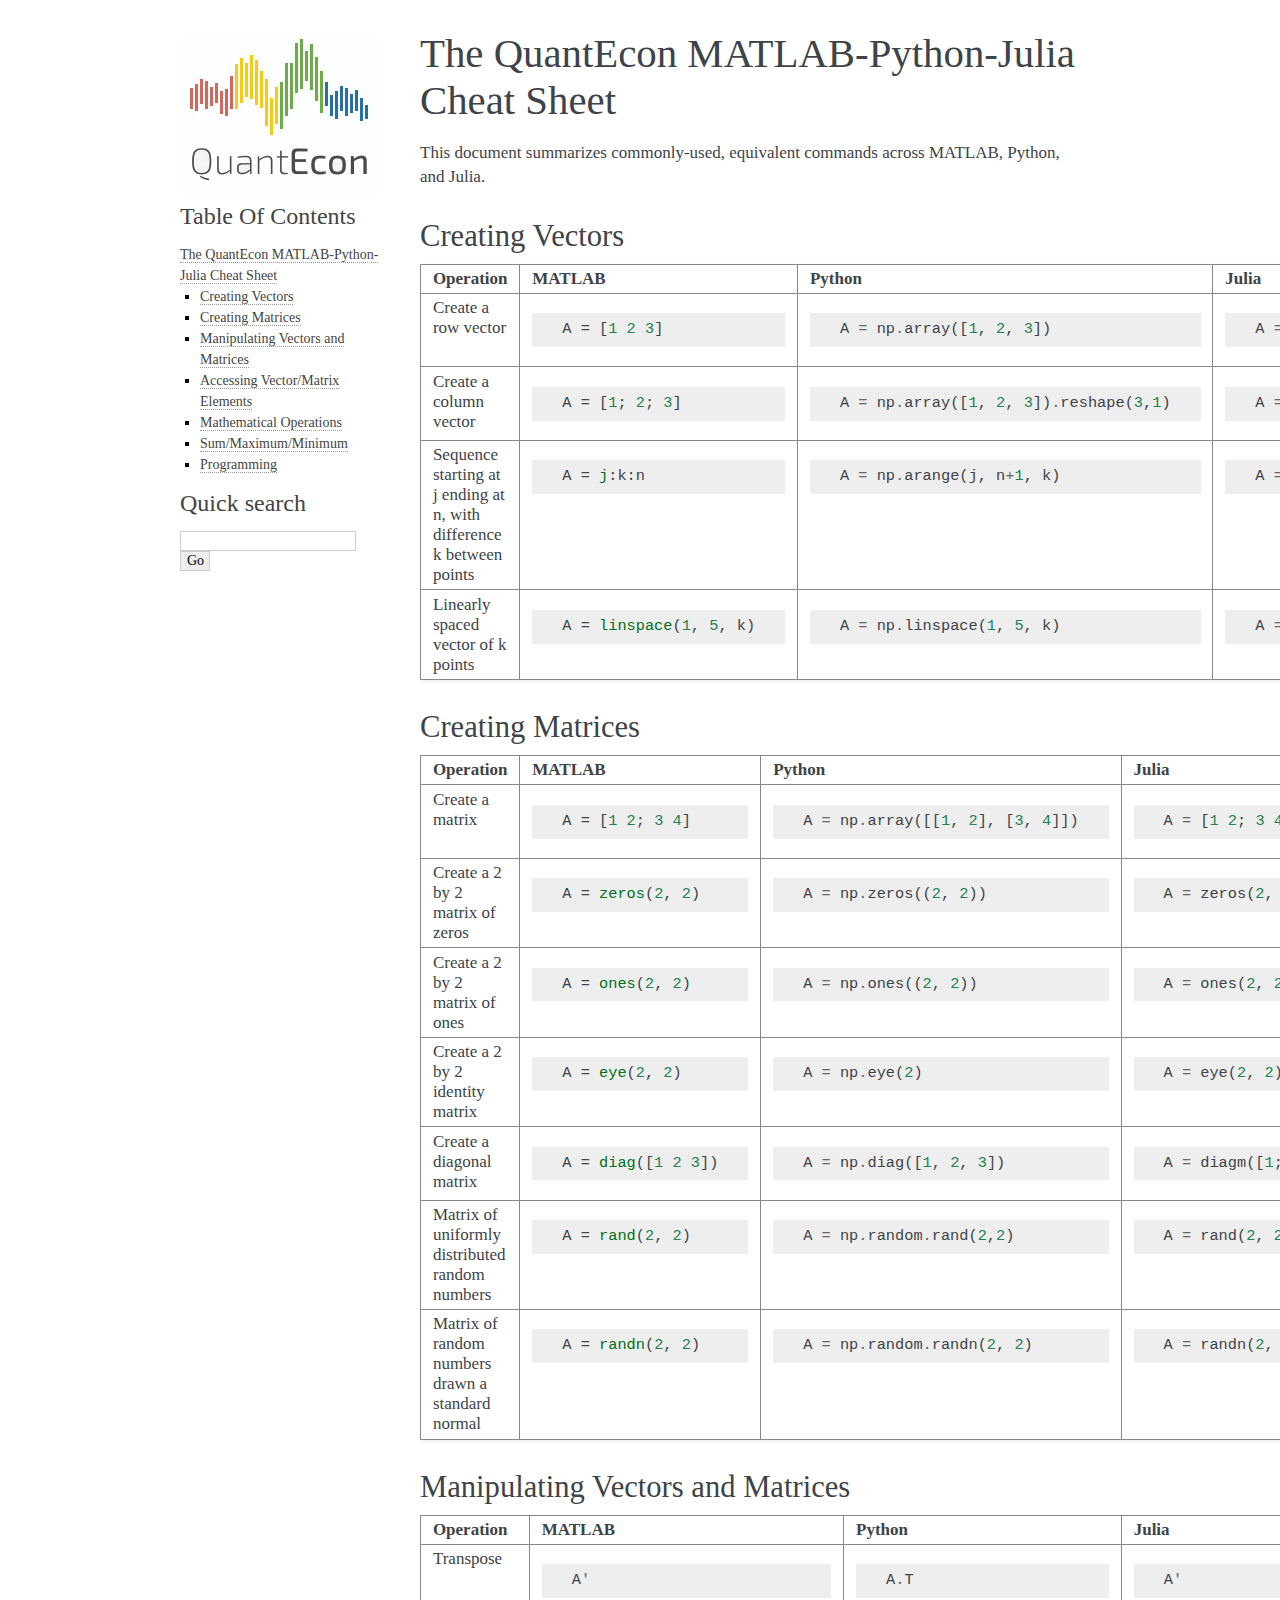
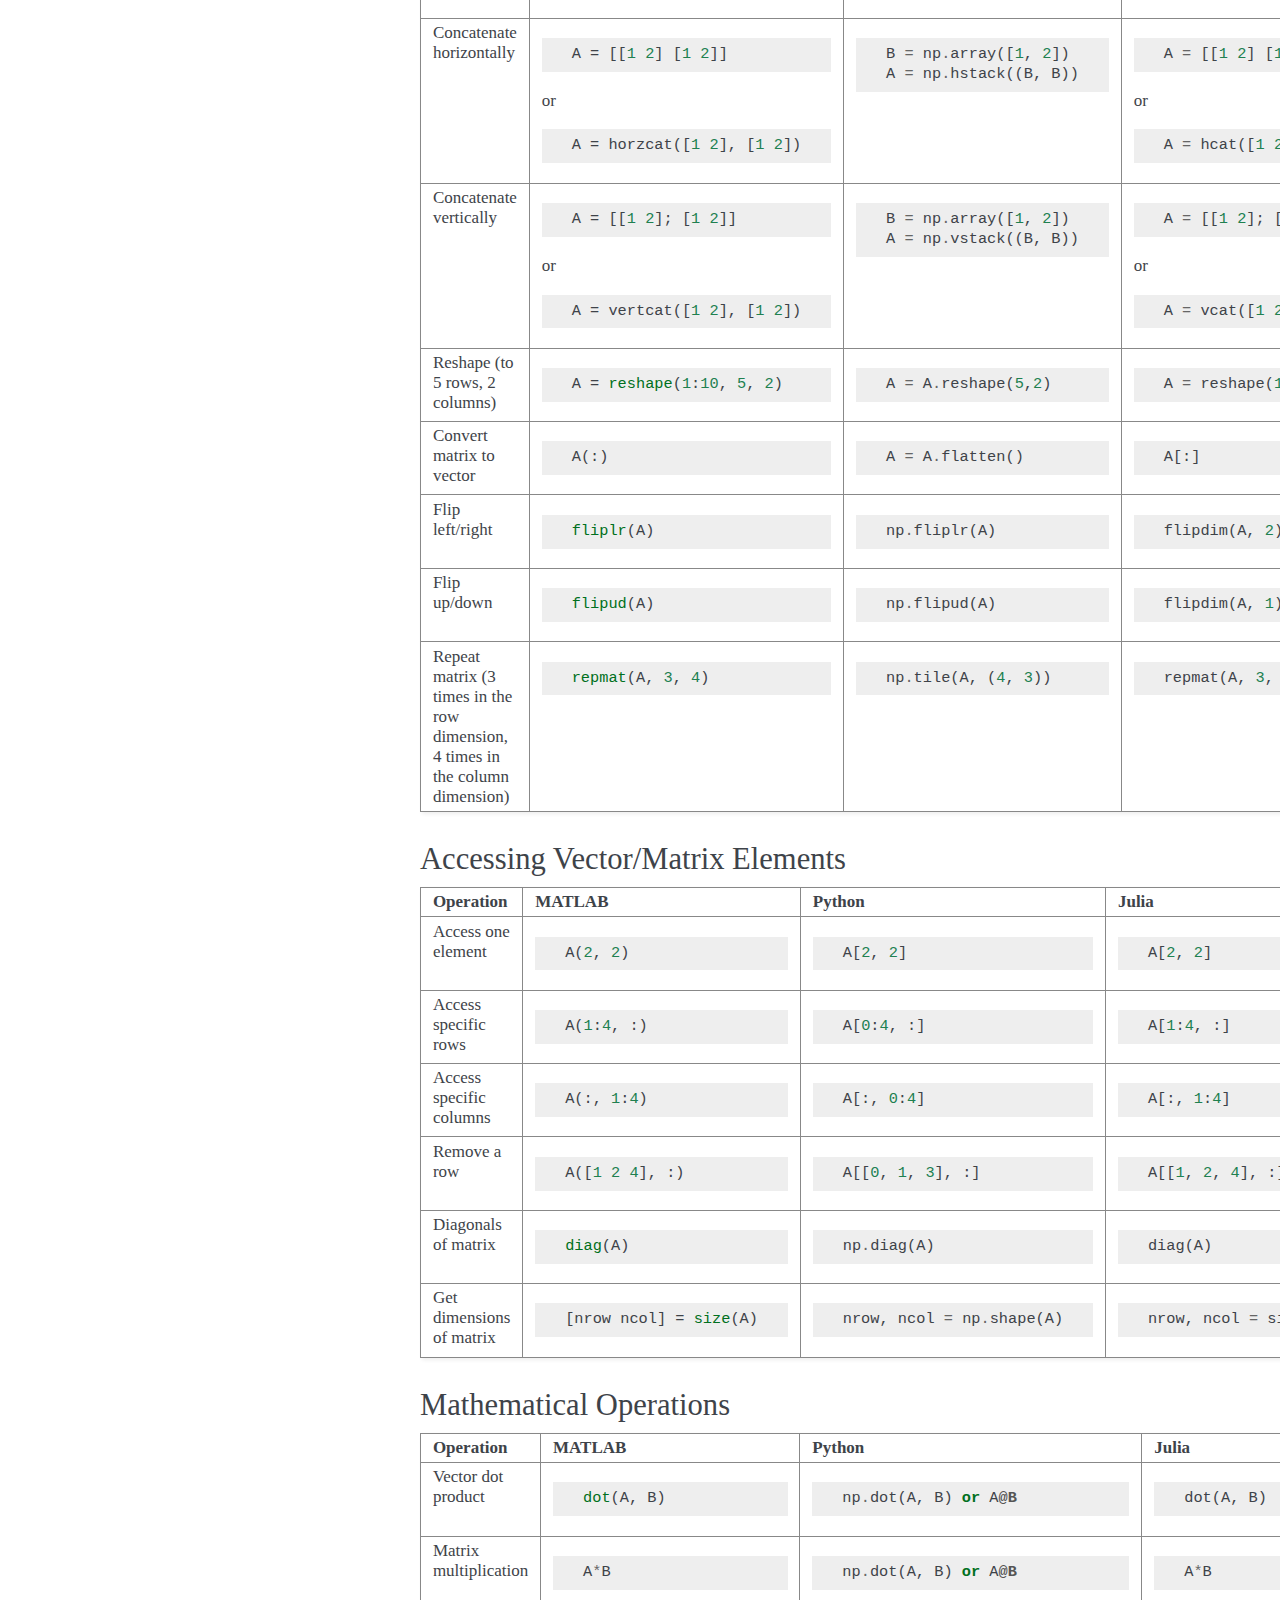
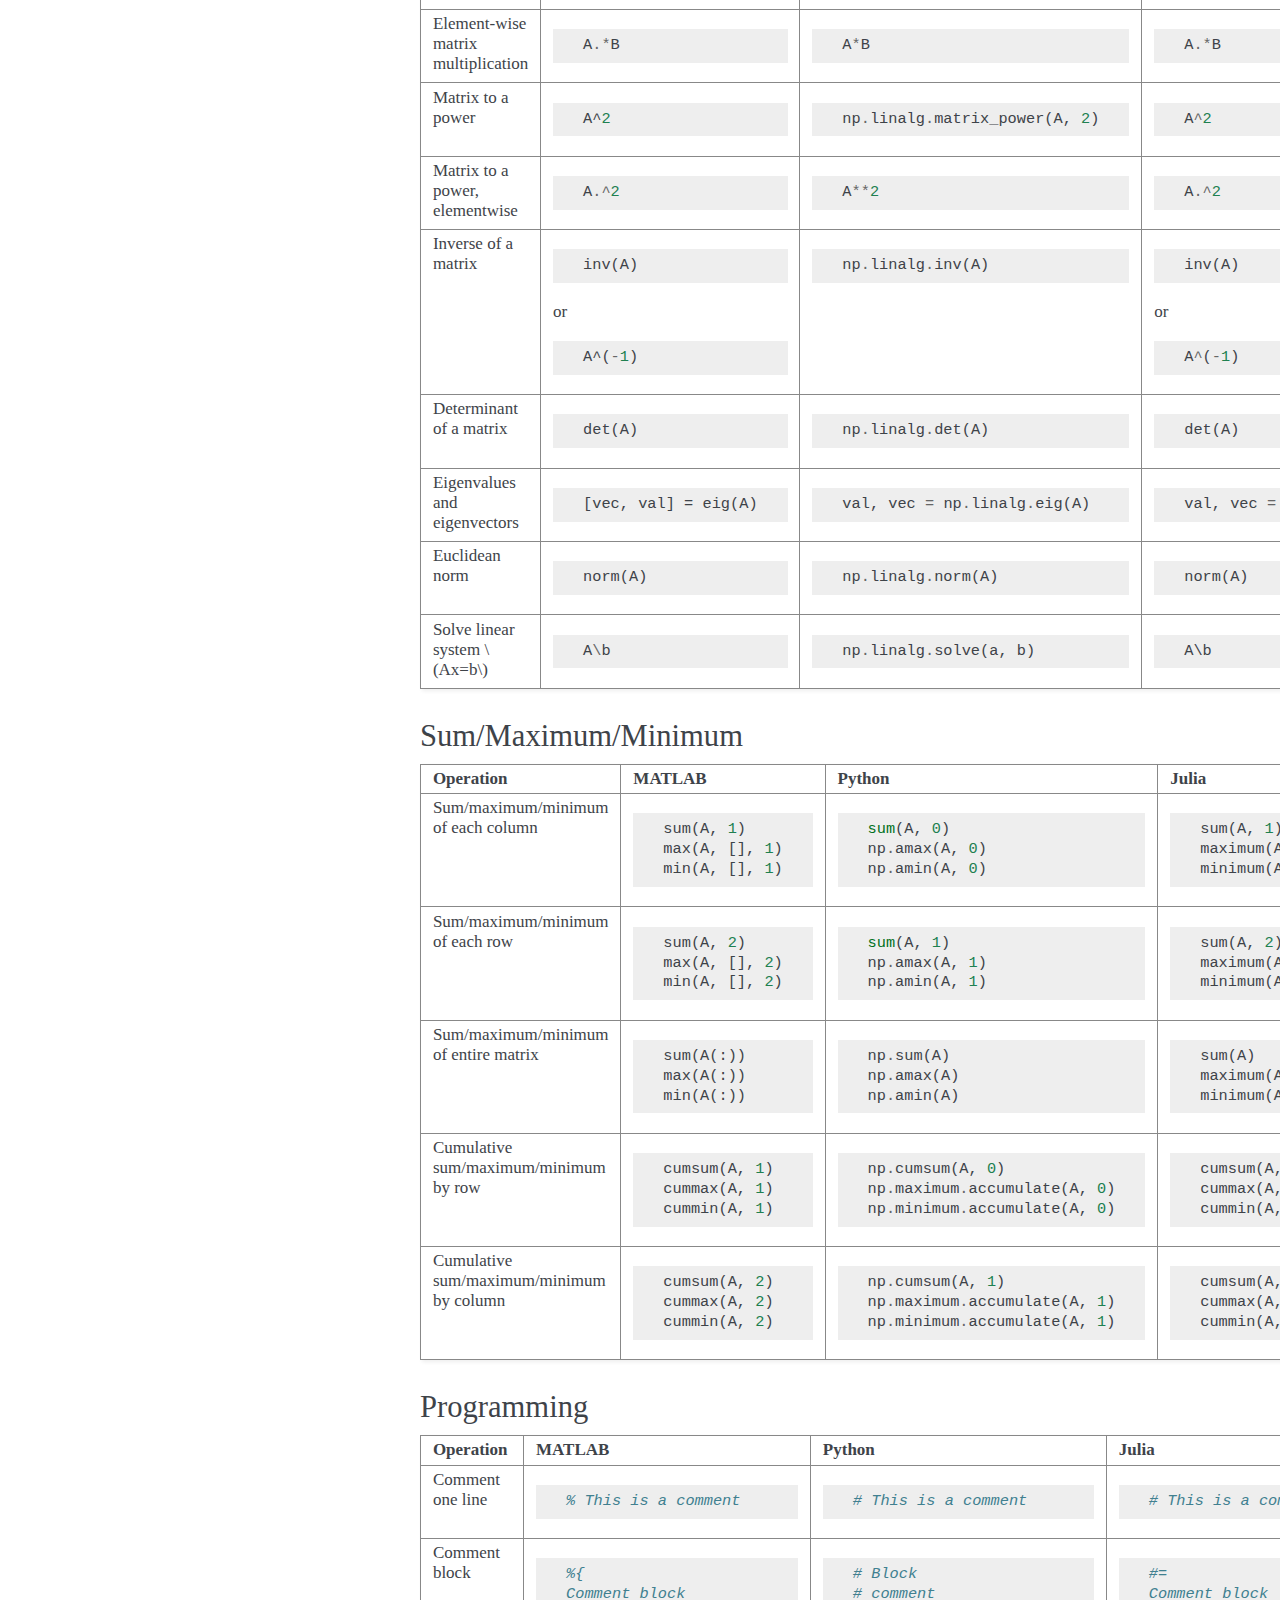
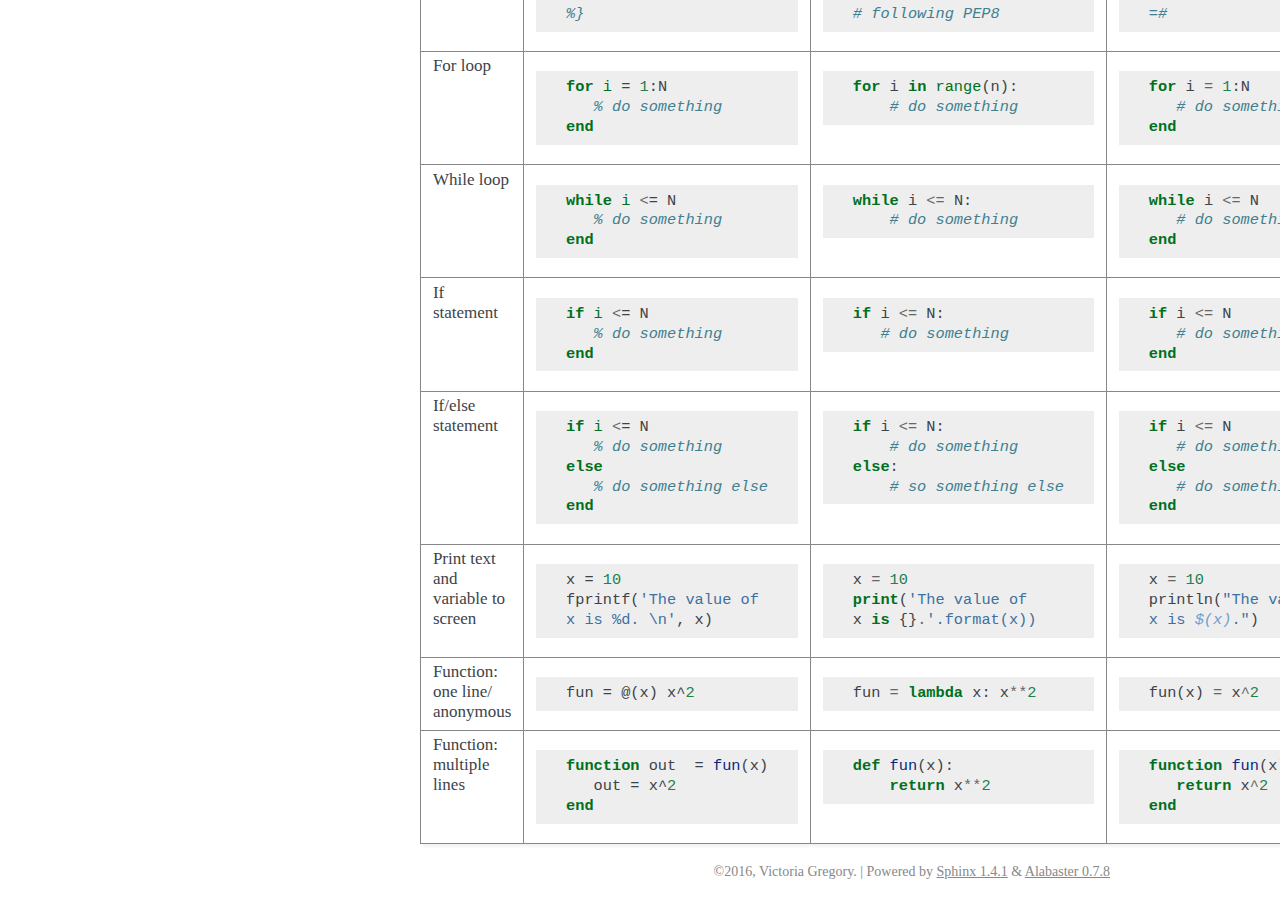
<file: _build/html/cheatsheet.html>
<!DOCTYPE html PUBLIC "-//W3C//DTD XHTML 1.0 Transitional//EN"
  "http://www.w3.org/TR/xhtml1/DTD/xhtml1-transitional.dtd">


<html xmlns="http://www.w3.org/1999/xhtml">
  <head>
    <meta http-equiv="Content-Type" content="text/html; charset=utf-8" />
    
    <title>The QuantEcon MATLAB-Python-Julia Cheat Sheet &mdash; The QuantEcon MATLAB-Python-Julia Cheat Sheet  documentation</title>
    
    <link rel="stylesheet" href="_static/alabaster.css" type="text/css" />
    <link rel="stylesheet" href="_static/pygments.css" type="text/css" />
    
    <script type="text/javascript">
      var DOCUMENTATION_OPTIONS = {
        URL_ROOT:    './',
        VERSION:     '',
        COLLAPSE_INDEX: false,
        FILE_SUFFIX: '.html',
        HAS_SOURCE:  true
      };
    </script>
    <script type="text/javascript" src="_static/jquery.js"></script>
    <script type="text/javascript" src="_static/underscore.js"></script>
    <script type="text/javascript" src="_static/doctools.js"></script>
    <script type="text/javascript" src="https://cdn.mathjax.org/mathjax/latest/MathJax.js?config=TeX-AMS-MML_HTMLorMML"></script>
    <link rel="top" title="The QuantEcon MATLAB-Python-Julia Cheat Sheet  documentation" href="#" />
   
  <link rel="stylesheet" href="_static/custom.css" type="text/css" />
  
  <meta name="viewport" content="width=device-width, initial-scale=0.9, maximum-scale=0.9" />

  </head>
  <body role="document">
  

    <div class="document">
      <div class="documentwrapper">
        <div class="bodywrapper">
          <div class="body" role="main">
            
  <div class="section" id="the-quantecon-matlab-python-julia-cheat-sheet">
<h1>The QuantEcon MATLAB-Python-Julia Cheat Sheet<a class="headerlink" href="#the-quantecon-matlab-python-julia-cheat-sheet" title="Permalink to this headline">¶</a></h1>
<p>This document summarizes commonly-used, equivalent commands across MATLAB, Python, and Julia.</p>
<div class="section" id="creating-vectors">
<h2>Creating Vectors<a class="headerlink" href="#creating-vectors" title="Permalink to this headline">¶</a></h2>
<table border="1" class="docutils">
<colgroup>
<col width="24%" />
<col width="22%" />
<col width="33%" />
<col width="22%" />
</colgroup>
<thead valign="bottom">
<tr class="row-odd"><th class="head">Operation</th>
<th class="head">MATLAB</th>
<th class="head">Python</th>
<th class="head">Julia</th>
</tr>
</thead>
<tbody valign="top">
<tr class="row-even"><td>Create a row vector</td>
<td><div class="first last highlight-matlab"><div class="highlight"><pre><span></span><span class="n">A</span> <span class="p">=</span> <span class="p">[</span><span class="mi">1</span> <span class="mi">2</span> <span class="mi">3</span><span class="p">]</span>
</pre></div>
</div>
</td>
<td><div class="first last highlight-python"><div class="highlight"><pre><span></span><span class="n">A</span> <span class="o">=</span> <span class="n">np</span><span class="o">.</span><span class="n">array</span><span class="p">([</span><span class="mi">1</span><span class="p">,</span> <span class="mi">2</span><span class="p">,</span> <span class="mi">3</span><span class="p">])</span>
</pre></div>
</div>
</td>
<td><div class="first last highlight-julia"><div class="highlight"><pre><span></span><span class="n">A</span> <span class="o">=</span> <span class="p">[</span><span class="mi">1</span> <span class="mi">2</span> <span class="mi">3</span><span class="p">]</span>
</pre></div>
</div>
</td>
</tr>
<tr class="row-odd"><td>Create a column vector</td>
<td><div class="first last highlight-matlab"><div class="highlight"><pre><span></span><span class="n">A</span> <span class="p">=</span> <span class="p">[</span><span class="mi">1</span><span class="p">;</span> <span class="mi">2</span><span class="p">;</span> <span class="mi">3</span><span class="p">]</span>
</pre></div>
</div>
</td>
<td><div class="first last highlight-python"><div class="highlight"><pre><span></span><span class="n">A</span> <span class="o">=</span> <span class="n">np</span><span class="o">.</span><span class="n">array</span><span class="p">([</span><span class="mi">1</span><span class="p">,</span> <span class="mi">2</span><span class="p">,</span> <span class="mi">3</span><span class="p">])</span><span class="o">.</span><span class="n">reshape</span><span class="p">(</span><span class="mi">3</span><span class="p">,</span><span class="mi">1</span><span class="p">)</span>
</pre></div>
</div>
</td>
<td><div class="first last highlight-julia"><div class="highlight"><pre><span></span><span class="n">A</span> <span class="o">=</span> <span class="p">[</span><span class="mi">1</span><span class="p">;</span> <span class="mi">2</span><span class="p">;</span> <span class="mi">3</span><span class="p">]</span>
</pre></div>
</div>
</td>
</tr>
<tr class="row-even"><td>Sequence starting at j
ending at n, with
difference k between points</td>
<td><div class="first last highlight-matlab"><div class="highlight"><pre><span></span><span class="n">A</span> <span class="p">=</span> <span class="nb">j</span><span class="p">:</span><span class="n">k</span><span class="p">:</span><span class="n">n</span>
</pre></div>
</div>
</td>
<td><div class="first last highlight-python"><div class="highlight"><pre><span></span><span class="n">A</span> <span class="o">=</span> <span class="n">np</span><span class="o">.</span><span class="n">arange</span><span class="p">(</span><span class="n">j</span><span class="p">,</span> <span class="n">n</span><span class="o">+</span><span class="mi">1</span><span class="p">,</span> <span class="n">k</span><span class="p">)</span>
</pre></div>
</div>
</td>
<td><div class="first last highlight-julia"><div class="highlight"><pre><span></span><span class="n">A</span> <span class="o">=</span> <span class="n">j</span><span class="p">:</span><span class="n">k</span><span class="p">:</span><span class="n">n</span>
</pre></div>
</div>
</td>
</tr>
<tr class="row-odd"><td>Linearly spaced vector
of k points</td>
<td><div class="first last highlight-matlab"><div class="highlight"><pre><span></span><span class="n">A</span> <span class="p">=</span> <span class="nb">linspace</span><span class="p">(</span><span class="mi">1</span><span class="p">,</span> <span class="mi">5</span><span class="p">,</span> <span class="n">k</span><span class="p">)</span>
</pre></div>
</div>
</td>
<td><div class="first last highlight-python"><div class="highlight"><pre><span></span><span class="n">A</span> <span class="o">=</span> <span class="n">np</span><span class="o">.</span><span class="n">linspace</span><span class="p">(</span><span class="mi">1</span><span class="p">,</span> <span class="mi">5</span><span class="p">,</span> <span class="n">k</span><span class="p">)</span>
</pre></div>
</div>
</td>
<td><div class="first last highlight-julia"><div class="highlight"><pre><span></span><span class="n">A</span> <span class="o">=</span> <span class="n">linspace</span><span class="p">(</span><span class="mi">1</span><span class="p">,</span> <span class="mi">5</span><span class="p">,</span> <span class="n">k</span><span class="p">)</span>
</pre></div>
</div>
</td>
</tr>
</tbody>
</table>
</div>
<div class="section" id="creating-matrices">
<h2>Creating Matrices<a class="headerlink" href="#creating-matrices" title="Permalink to this headline">¶</a></h2>
<table border="1" class="docutils">
<colgroup>
<col width="27%" />
<col width="22%" />
<col width="29%" />
<col width="22%" />
</colgroup>
<thead valign="bottom">
<tr class="row-odd"><th class="head">Operation</th>
<th class="head">MATLAB</th>
<th class="head">Python</th>
<th class="head">Julia</th>
</tr>
</thead>
<tbody valign="top">
<tr class="row-even"><td>Create a matrix</td>
<td><div class="first last highlight-matlab"><div class="highlight"><pre><span></span><span class="n">A</span> <span class="p">=</span> <span class="p">[</span><span class="mi">1</span> <span class="mi">2</span><span class="p">;</span> <span class="mi">3</span> <span class="mi">4</span><span class="p">]</span>
</pre></div>
</div>
</td>
<td><div class="first last highlight-python"><div class="highlight"><pre><span></span><span class="n">A</span> <span class="o">=</span> <span class="n">np</span><span class="o">.</span><span class="n">array</span><span class="p">([[</span><span class="mi">1</span><span class="p">,</span> <span class="mi">2</span><span class="p">],</span> <span class="p">[</span><span class="mi">3</span><span class="p">,</span> <span class="mi">4</span><span class="p">]])</span>
</pre></div>
</div>
</td>
<td><div class="first last highlight-julia"><div class="highlight"><pre><span></span><span class="n">A</span> <span class="o">=</span> <span class="p">[</span><span class="mi">1</span> <span class="mi">2</span><span class="p">;</span> <span class="mi">3</span> <span class="mi">4</span><span class="p">]</span>
</pre></div>
</div>
</td>
</tr>
<tr class="row-odd"><td>Create a 2 by 2 matrix of zeros</td>
<td><div class="first last highlight-matlab"><div class="highlight"><pre><span></span><span class="n">A</span> <span class="p">=</span> <span class="nb">zeros</span><span class="p">(</span><span class="mi">2</span><span class="p">,</span> <span class="mi">2</span><span class="p">)</span>
</pre></div>
</div>
</td>
<td><div class="first last highlight-python"><div class="highlight"><pre><span></span><span class="n">A</span> <span class="o">=</span> <span class="n">np</span><span class="o">.</span><span class="n">zeros</span><span class="p">((</span><span class="mi">2</span><span class="p">,</span> <span class="mi">2</span><span class="p">))</span>
</pre></div>
</div>
</td>
<td><div class="first last highlight-julia"><div class="highlight"><pre><span></span><span class="n">A</span> <span class="o">=</span> <span class="n">zeros</span><span class="p">(</span><span class="mi">2</span><span class="p">,</span> <span class="mi">2</span><span class="p">)</span>
</pre></div>
</div>
</td>
</tr>
<tr class="row-even"><td>Create a 2 by 2 matrix of ones</td>
<td><div class="first last highlight-matlab"><div class="highlight"><pre><span></span><span class="n">A</span> <span class="p">=</span> <span class="nb">ones</span><span class="p">(</span><span class="mi">2</span><span class="p">,</span> <span class="mi">2</span><span class="p">)</span>
</pre></div>
</div>
</td>
<td><div class="first last highlight-python"><div class="highlight"><pre><span></span><span class="n">A</span> <span class="o">=</span> <span class="n">np</span><span class="o">.</span><span class="n">ones</span><span class="p">((</span><span class="mi">2</span><span class="p">,</span> <span class="mi">2</span><span class="p">))</span>
</pre></div>
</div>
</td>
<td><div class="first last highlight-julia"><div class="highlight"><pre><span></span><span class="n">A</span> <span class="o">=</span> <span class="n">ones</span><span class="p">(</span><span class="mi">2</span><span class="p">,</span> <span class="mi">2</span><span class="p">)</span>
</pre></div>
</div>
</td>
</tr>
<tr class="row-odd"><td>Create a 2 by 2 identity matrix</td>
<td><div class="first last highlight-matlab"><div class="highlight"><pre><span></span><span class="n">A</span> <span class="p">=</span> <span class="nb">eye</span><span class="p">(</span><span class="mi">2</span><span class="p">,</span> <span class="mi">2</span><span class="p">)</span>
</pre></div>
</div>
</td>
<td><div class="first last highlight-python"><div class="highlight"><pre><span></span><span class="n">A</span> <span class="o">=</span> <span class="n">np</span><span class="o">.</span><span class="n">eye</span><span class="p">(</span><span class="mi">2</span><span class="p">)</span>
</pre></div>
</div>
</td>
<td><div class="first last highlight-julia"><div class="highlight"><pre><span></span><span class="n">A</span> <span class="o">=</span> <span class="n">eye</span><span class="p">(</span><span class="mi">2</span><span class="p">,</span> <span class="mi">2</span><span class="p">)</span>
</pre></div>
</div>
</td>
</tr>
<tr class="row-even"><td>Create a diagonal matrix</td>
<td><div class="first last highlight-matlab"><div class="highlight"><pre><span></span><span class="n">A</span> <span class="p">=</span> <span class="nb">diag</span><span class="p">([</span><span class="mi">1</span> <span class="mi">2</span> <span class="mi">3</span><span class="p">])</span>
</pre></div>
</div>
</td>
<td><div class="first last highlight-python"><div class="highlight"><pre><span></span><span class="n">A</span> <span class="o">=</span> <span class="n">np</span><span class="o">.</span><span class="n">diag</span><span class="p">([</span><span class="mi">1</span><span class="p">,</span> <span class="mi">2</span><span class="p">,</span> <span class="mi">3</span><span class="p">])</span>
</pre></div>
</div>
</td>
<td><div class="first last highlight-julia"><div class="highlight"><pre><span></span><span class="n">A</span> <span class="o">=</span> <span class="n">diagm</span><span class="p">([</span><span class="mi">1</span><span class="p">;</span> <span class="mi">2</span><span class="p">;</span> <span class="mi">3</span><span class="p">])</span>
</pre></div>
</div>
</td>
</tr>
<tr class="row-odd"><td>Matrix of uniformly distributed
random numbers</td>
<td><div class="first last highlight-matlab"><div class="highlight"><pre><span></span><span class="n">A</span> <span class="p">=</span> <span class="nb">rand</span><span class="p">(</span><span class="mi">2</span><span class="p">,</span> <span class="mi">2</span><span class="p">)</span>
</pre></div>
</div>
</td>
<td><div class="first last highlight-python"><div class="highlight"><pre><span></span><span class="n">A</span> <span class="o">=</span> <span class="n">np</span><span class="o">.</span><span class="n">random</span><span class="o">.</span><span class="n">rand</span><span class="p">(</span><span class="mi">2</span><span class="p">,</span><span class="mi">2</span><span class="p">)</span>
</pre></div>
</div>
</td>
<td><div class="first last highlight-julia"><div class="highlight"><pre><span></span><span class="n">A</span> <span class="o">=</span> <span class="n">rand</span><span class="p">(</span><span class="mi">2</span><span class="p">,</span> <span class="mi">2</span><span class="p">)</span>
</pre></div>
</div>
</td>
</tr>
<tr class="row-even"><td>Matrix of random numbers drawn
a standard normal</td>
<td><div class="first last highlight-matlab"><div class="highlight"><pre><span></span><span class="n">A</span> <span class="p">=</span> <span class="nb">randn</span><span class="p">(</span><span class="mi">2</span><span class="p">,</span> <span class="mi">2</span><span class="p">)</span>
</pre></div>
</div>
</td>
<td><div class="first last highlight-python"><div class="highlight"><pre><span></span><span class="n">A</span> <span class="o">=</span> <span class="n">np</span><span class="o">.</span><span class="n">random</span><span class="o">.</span><span class="n">randn</span><span class="p">(</span><span class="mi">2</span><span class="p">,</span> <span class="mi">2</span><span class="p">)</span>
</pre></div>
</div>
</td>
<td><div class="first last highlight-julia"><div class="highlight"><pre><span></span><span class="n">A</span> <span class="o">=</span> <span class="n">randn</span><span class="p">(</span><span class="mi">2</span><span class="p">,</span> <span class="mi">2</span><span class="p">)</span>
</pre></div>
</div>
</td>
</tr>
</tbody>
</table>
</div>
<div class="section" id="manipulating-vectors-and-matrices">
<h2>Manipulating Vectors and Matrices<a class="headerlink" href="#manipulating-vectors-and-matrices" title="Permalink to this headline">¶</a></h2>
<table border="1" class="docutils">
<colgroup>
<col width="27%" />
<col width="26%" />
<col width="23%" />
<col width="23%" />
</colgroup>
<thead valign="bottom">
<tr class="row-odd"><th class="head">Operation</th>
<th class="head">MATLAB</th>
<th class="head">Python</th>
<th class="head">Julia</th>
</tr>
</thead>
<tbody valign="top">
<tr class="row-even"><td>Transpose</td>
<td><div class="first last highlight-matlab"><div class="highlight"><pre><span></span><span class="n">A</span><span class="o">&#39;</span>
</pre></div>
</div>
</td>
<td><div class="first last highlight-python"><div class="highlight"><pre><span></span><span class="n">A</span><span class="o">.</span><span class="n">T</span>
</pre></div>
</div>
</td>
<td><div class="first last highlight-julia"><div class="highlight"><pre><span></span><span class="n">A</span><span class="o">&#39;</span>
</pre></div>
</div>
</td>
</tr>
<tr class="row-odd"><td>Concatenate horizontally</td>
<td><div class="first highlight-matlab"><div class="highlight"><pre><span></span><span class="n">A</span> <span class="p">=</span> <span class="p">[[</span><span class="mi">1</span> <span class="mi">2</span><span class="p">]</span> <span class="p">[</span><span class="mi">1</span> <span class="mi">2</span><span class="p">]]</span>
</pre></div>
</div>
<p>or</p>
<div class="last highlight-matlab"><div class="highlight"><pre><span></span><span class="n">A</span> <span class="p">=</span> <span class="n">horzcat</span><span class="p">([</span><span class="mi">1</span> <span class="mi">2</span><span class="p">],</span> <span class="p">[</span><span class="mi">1</span> <span class="mi">2</span><span class="p">])</span>
</pre></div>
</div>
</td>
<td><div class="first last highlight-python"><div class="highlight"><pre><span></span><span class="n">B</span> <span class="o">=</span> <span class="n">np</span><span class="o">.</span><span class="n">array</span><span class="p">([</span><span class="mi">1</span><span class="p">,</span> <span class="mi">2</span><span class="p">])</span>
<span class="n">A</span> <span class="o">=</span> <span class="n">np</span><span class="o">.</span><span class="n">hstack</span><span class="p">((</span><span class="n">B</span><span class="p">,</span> <span class="n">B</span><span class="p">))</span>
</pre></div>
</div>
</td>
<td><div class="first highlight-julia"><div class="highlight"><pre><span></span><span class="n">A</span> <span class="o">=</span> <span class="p">[[</span><span class="mi">1</span> <span class="mi">2</span><span class="p">]</span> <span class="p">[</span><span class="mi">1</span> <span class="mi">2</span><span class="p">]]</span>
</pre></div>
</div>
<p>or</p>
<div class="last highlight-julia"><div class="highlight"><pre><span></span><span class="n">A</span> <span class="o">=</span> <span class="n">hcat</span><span class="p">([</span><span class="mi">1</span> <span class="mi">2</span><span class="p">],</span> <span class="p">[</span><span class="mi">1</span> <span class="mi">2</span><span class="p">])</span>
</pre></div>
</div>
</td>
</tr>
<tr class="row-even"><td>Concatenate vertically</td>
<td><div class="first highlight-matlab"><div class="highlight"><pre><span></span><span class="n">A</span> <span class="p">=</span> <span class="p">[[</span><span class="mi">1</span> <span class="mi">2</span><span class="p">];</span> <span class="p">[</span><span class="mi">1</span> <span class="mi">2</span><span class="p">]]</span>
</pre></div>
</div>
<p>or</p>
<div class="last highlight-matlab"><div class="highlight"><pre><span></span><span class="n">A</span> <span class="p">=</span> <span class="n">vertcat</span><span class="p">([</span><span class="mi">1</span> <span class="mi">2</span><span class="p">],</span> <span class="p">[</span><span class="mi">1</span> <span class="mi">2</span><span class="p">])</span>
</pre></div>
</div>
</td>
<td><div class="first last highlight-python"><div class="highlight"><pre><span></span><span class="n">B</span> <span class="o">=</span> <span class="n">np</span><span class="o">.</span><span class="n">array</span><span class="p">([</span><span class="mi">1</span><span class="p">,</span> <span class="mi">2</span><span class="p">])</span>
<span class="n">A</span> <span class="o">=</span> <span class="n">np</span><span class="o">.</span><span class="n">vstack</span><span class="p">((</span><span class="n">B</span><span class="p">,</span> <span class="n">B</span><span class="p">))</span>
</pre></div>
</div>
</td>
<td><div class="first highlight-julia"><div class="highlight"><pre><span></span><span class="n">A</span> <span class="o">=</span> <span class="p">[[</span><span class="mi">1</span> <span class="mi">2</span><span class="p">];</span> <span class="p">[</span><span class="mi">1</span> <span class="mi">2</span><span class="p">]]</span>
</pre></div>
</div>
<p>or</p>
<div class="last highlight-julia"><div class="highlight"><pre><span></span><span class="n">A</span> <span class="o">=</span> <span class="n">vcat</span><span class="p">([</span><span class="mi">1</span> <span class="mi">2</span><span class="p">],</span> <span class="p">[</span><span class="mi">1</span> <span class="mi">2</span><span class="p">])</span>
</pre></div>
</div>
</td>
</tr>
<tr class="row-odd"><td>Reshape (to 5 rows, 2 columns)</td>
<td><div class="first last highlight-matlab"><div class="highlight"><pre><span></span><span class="n">A</span> <span class="p">=</span> <span class="nb">reshape</span><span class="p">(</span><span class="mi">1</span><span class="p">:</span><span class="mi">10</span><span class="p">,</span> <span class="mi">5</span><span class="p">,</span> <span class="mi">2</span><span class="p">)</span>
</pre></div>
</div>
</td>
<td><div class="first last highlight-python"><div class="highlight"><pre><span></span><span class="n">A</span> <span class="o">=</span> <span class="n">A</span><span class="o">.</span><span class="n">reshape</span><span class="p">(</span><span class="mi">5</span><span class="p">,</span><span class="mi">2</span><span class="p">)</span>
</pre></div>
</div>
</td>
<td><div class="first last highlight-julia"><div class="highlight"><pre><span></span><span class="n">A</span> <span class="o">=</span> <span class="n">reshape</span><span class="p">(</span><span class="mi">1</span><span class="p">:</span><span class="mi">10</span><span class="p">,</span> <span class="mi">5</span><span class="p">,</span> <span class="mi">2</span><span class="p">)</span>
</pre></div>
</div>
</td>
</tr>
<tr class="row-even"><td>Convert matrix to vector</td>
<td><div class="first last highlight-matlab"><div class="highlight"><pre><span></span><span class="n">A</span><span class="p">(:)</span>
</pre></div>
</div>
</td>
<td><div class="first last highlight-python"><div class="highlight"><pre><span></span><span class="n">A</span> <span class="o">=</span> <span class="n">A</span><span class="o">.</span><span class="n">flatten</span><span class="p">()</span>
</pre></div>
</div>
</td>
<td><div class="first last highlight-julia"><div class="highlight"><pre><span></span><span class="n">A</span><span class="p">[:]</span>
</pre></div>
</div>
</td>
</tr>
<tr class="row-odd"><td>Flip left/right</td>
<td><div class="first last highlight-matlab"><div class="highlight"><pre><span></span><span class="nb">fliplr</span><span class="p">(</span><span class="n">A</span><span class="p">)</span>
</pre></div>
</div>
</td>
<td><div class="first last highlight-python"><div class="highlight"><pre><span></span><span class="n">np</span><span class="o">.</span><span class="n">fliplr</span><span class="p">(</span><span class="n">A</span><span class="p">)</span>
</pre></div>
</div>
</td>
<td><div class="first last highlight-julia"><div class="highlight"><pre><span></span><span class="n">flipdim</span><span class="p">(</span><span class="n">A</span><span class="p">,</span> <span class="mi">2</span><span class="p">)</span>
</pre></div>
</div>
</td>
</tr>
<tr class="row-even"><td>Flip up/down</td>
<td><div class="first last highlight-matlab"><div class="highlight"><pre><span></span><span class="nb">flipud</span><span class="p">(</span><span class="n">A</span><span class="p">)</span>
</pre></div>
</div>
</td>
<td><div class="first last highlight-python"><div class="highlight"><pre><span></span><span class="n">np</span><span class="o">.</span><span class="n">flipud</span><span class="p">(</span><span class="n">A</span><span class="p">)</span>
</pre></div>
</div>
</td>
<td><div class="first last highlight-julia"><div class="highlight"><pre><span></span><span class="n">flipdim</span><span class="p">(</span><span class="n">A</span><span class="p">,</span> <span class="mi">1</span><span class="p">)</span>
</pre></div>
</div>
</td>
</tr>
<tr class="row-odd"><td>Repeat matrix (3 times in the
row dimension, 4 times in the
column dimension)</td>
<td><div class="first last highlight-matlab"><div class="highlight"><pre><span></span><span class="nb">repmat</span><span class="p">(</span><span class="n">A</span><span class="p">,</span> <span class="mi">3</span><span class="p">,</span> <span class="mi">4</span><span class="p">)</span>
</pre></div>
</div>
</td>
<td><div class="first last highlight-python"><div class="highlight"><pre><span></span><span class="n">np</span><span class="o">.</span><span class="n">tile</span><span class="p">(</span><span class="n">A</span><span class="p">,</span> <span class="p">(</span><span class="mi">4</span><span class="p">,</span> <span class="mi">3</span><span class="p">))</span>
</pre></div>
</div>
</td>
<td><div class="first last highlight-julia"><div class="highlight"><pre><span></span><span class="n">repmat</span><span class="p">(</span><span class="n">A</span><span class="p">,</span> <span class="mi">3</span><span class="p">,</span> <span class="mi">4</span><span class="p">)</span>
</pre></div>
</div>
</td>
</tr>
</tbody>
</table>
</div>
<div class="section" id="accessing-vector-matrix-elements">
<h2>Accessing Vector/Matrix Elements<a class="headerlink" href="#accessing-vector-matrix-elements" title="Permalink to this headline">¶</a></h2>
<table border="1" class="docutils">
<colgroup>
<col width="26%" />
<col width="26%" />
<col width="26%" />
<col width="22%" />
</colgroup>
<thead valign="bottom">
<tr class="row-odd"><th class="head">Operation</th>
<th class="head">MATLAB</th>
<th class="head">Python</th>
<th class="head">Julia</th>
</tr>
</thead>
<tbody valign="top">
<tr class="row-even"><td>Access one element</td>
<td><div class="first last highlight-matlab"><div class="highlight"><pre><span></span><span class="n">A</span><span class="p">(</span><span class="mi">2</span><span class="p">,</span> <span class="mi">2</span><span class="p">)</span>
</pre></div>
</div>
</td>
<td><div class="first last highlight-python"><div class="highlight"><pre><span></span><span class="n">A</span><span class="p">[</span><span class="mi">2</span><span class="p">,</span> <span class="mi">2</span><span class="p">]</span>
</pre></div>
</div>
</td>
<td><div class="first last highlight-julia"><div class="highlight"><pre><span></span><span class="n">A</span><span class="p">[</span><span class="mi">2</span><span class="p">,</span> <span class="mi">2</span><span class="p">]</span>
</pre></div>
</div>
</td>
</tr>
<tr class="row-odd"><td>Access specific rows</td>
<td><div class="first last highlight-matlab"><div class="highlight"><pre><span></span><span class="n">A</span><span class="p">(</span><span class="mi">1</span><span class="p">:</span><span class="mi">4</span><span class="p">,</span> <span class="p">:)</span>
</pre></div>
</div>
</td>
<td><div class="first last highlight-python"><div class="highlight"><pre><span></span><span class="n">A</span><span class="p">[</span><span class="mi">0</span><span class="p">:</span><span class="mi">4</span><span class="p">,</span> <span class="p">:]</span>
</pre></div>
</div>
</td>
<td><div class="first last highlight-julia"><div class="highlight"><pre><span></span><span class="n">A</span><span class="p">[</span><span class="mi">1</span><span class="p">:</span><span class="mi">4</span><span class="p">,</span> <span class="p">:]</span>
</pre></div>
</div>
</td>
</tr>
<tr class="row-even"><td>Access specific columns</td>
<td><div class="first last highlight-matlab"><div class="highlight"><pre><span></span><span class="n">A</span><span class="p">(:,</span> <span class="mi">1</span><span class="p">:</span><span class="mi">4</span><span class="p">)</span>
</pre></div>
</div>
</td>
<td><div class="first last highlight-python"><div class="highlight"><pre><span></span><span class="n">A</span><span class="p">[:,</span> <span class="mi">0</span><span class="p">:</span><span class="mi">4</span><span class="p">]</span>
</pre></div>
</div>
</td>
<td><div class="first last highlight-julia"><div class="highlight"><pre><span></span><span class="n">A</span><span class="p">[:,</span> <span class="mi">1</span><span class="p">:</span><span class="mi">4</span><span class="p">]</span>
</pre></div>
</div>
</td>
</tr>
<tr class="row-odd"><td>Remove a row</td>
<td><div class="first last highlight-matlab"><div class="highlight"><pre><span></span><span class="n">A</span><span class="p">([</span><span class="mi">1</span> <span class="mi">2</span> <span class="mi">4</span><span class="p">],</span> <span class="p">:)</span>
</pre></div>
</div>
</td>
<td><div class="first last highlight-python"><div class="highlight"><pre><span></span><span class="n">A</span><span class="p">[[</span><span class="mi">0</span><span class="p">,</span> <span class="mi">1</span><span class="p">,</span> <span class="mi">3</span><span class="p">],</span> <span class="p">:]</span>
</pre></div>
</div>
</td>
<td><div class="first last highlight-julia"><div class="highlight"><pre><span></span><span class="n">A</span><span class="p">[[</span><span class="mi">1</span><span class="p">,</span> <span class="mi">2</span><span class="p">,</span> <span class="mi">4</span><span class="p">],</span> <span class="p">:]</span>
</pre></div>
</div>
</td>
</tr>
<tr class="row-even"><td>Diagonals of matrix</td>
<td><div class="first last highlight-matlab"><div class="highlight"><pre><span></span><span class="nb">diag</span><span class="p">(</span><span class="n">A</span><span class="p">)</span>
</pre></div>
</div>
</td>
<td><div class="first last highlight-python"><div class="highlight"><pre><span></span><span class="n">np</span><span class="o">.</span><span class="n">diag</span><span class="p">(</span><span class="n">A</span><span class="p">)</span>
</pre></div>
</div>
</td>
<td><div class="first last highlight-julia"><div class="highlight"><pre><span></span><span class="n">diag</span><span class="p">(</span><span class="n">A</span><span class="p">)</span>
</pre></div>
</div>
</td>
</tr>
<tr class="row-odd"><td>Get dimensions of matrix</td>
<td><div class="first last highlight-matlab"><div class="highlight"><pre><span></span><span class="p">[</span><span class="n">nrow</span> <span class="n">ncol</span><span class="p">]</span> <span class="p">=</span> <span class="nb">size</span><span class="p">(</span><span class="n">A</span><span class="p">)</span>
</pre></div>
</div>
</td>
<td><div class="first last highlight-python"><div class="highlight"><pre><span></span><span class="n">nrow</span><span class="p">,</span> <span class="n">ncol</span> <span class="o">=</span> <span class="n">np</span><span class="o">.</span><span class="n">shape</span><span class="p">(</span><span class="n">A</span><span class="p">)</span>
</pre></div>
</div>
</td>
<td><div class="first last highlight-julia"><div class="highlight"><pre><span></span><span class="n">nrow</span><span class="p">,</span> <span class="n">ncol</span> <span class="o">=</span> <span class="n">size</span><span class="p">(</span><span class="n">A</span><span class="p">)</span>
</pre></div>
</div>
</td>
</tr>
</tbody>
</table>
</div>
<div class="section" id="mathematical-operations">
<h2>Mathematical Operations<a class="headerlink" href="#mathematical-operations" title="Permalink to this headline">¶</a></h2>
<table border="1" class="docutils">
<colgroup>
<col width="26%" />
<col width="25%" />
<col width="26%" />
<col width="22%" />
</colgroup>
<thead valign="bottom">
<tr class="row-odd"><th class="head">Operation</th>
<th class="head">MATLAB</th>
<th class="head">Python</th>
<th class="head">Julia</th>
</tr>
</thead>
<tbody valign="top">
<tr class="row-even"><td>Vector dot product</td>
<td><div class="first last highlight-matlab"><div class="highlight"><pre><span></span><span class="nb">dot</span><span class="p">(</span><span class="n">A</span><span class="p">,</span> <span class="n">B</span><span class="p">)</span>
</pre></div>
</div>
</td>
<td><div class="first last highlight-python"><div class="highlight"><pre><span></span><span class="n">np</span><span class="o">.</span><span class="n">dot</span><span class="p">(</span><span class="n">A</span><span class="p">,</span> <span class="n">B</span><span class="p">)</span> <span class="ow">or</span> <span class="n">A</span><span class="nd">@B</span>
</pre></div>
</div>
</td>
<td><div class="first last highlight-julia"><div class="highlight"><pre><span></span><span class="n">dot</span><span class="p">(</span><span class="n">A</span><span class="p">,</span> <span class="n">B</span><span class="p">)</span>
</pre></div>
</div>
</td>
</tr>
<tr class="row-odd"><td>Matrix multiplication</td>
<td><div class="first last highlight-matlab"><div class="highlight"><pre><span></span><span class="n">A</span><span class="o">*</span><span class="n">B</span>
</pre></div>
</div>
</td>
<td><div class="first last highlight-python"><div class="highlight"><pre><span></span><span class="n">np</span><span class="o">.</span><span class="n">dot</span><span class="p">(</span><span class="n">A</span><span class="p">,</span> <span class="n">B</span><span class="p">)</span> <span class="ow">or</span> <span class="n">A</span><span class="nd">@B</span>
</pre></div>
</div>
</td>
<td><div class="first last highlight-julia"><div class="highlight"><pre><span></span><span class="n">A</span><span class="o">*</span><span class="n">B</span>
</pre></div>
</div>
</td>
</tr>
<tr class="row-even"><td>Element-wise matrix
multiplication</td>
<td><div class="first last highlight-matlab"><div class="highlight"><pre><span></span><span class="n">A</span><span class="o">.*</span><span class="n">B</span>
</pre></div>
</div>
</td>
<td><div class="first last highlight-python"><div class="highlight"><pre><span></span><span class="n">A</span><span class="o">*</span><span class="n">B</span>
</pre></div>
</div>
</td>
<td><div class="first last highlight-julia"><div class="highlight"><pre><span></span><span class="n">A</span><span class="o">.*</span><span class="n">B</span>
</pre></div>
</div>
</td>
</tr>
<tr class="row-odd"><td>Matrix to a power</td>
<td><div class="first last highlight-matlab"><div class="highlight"><pre><span></span><span class="n">A</span>^<span class="mi">2</span>
</pre></div>
</div>
</td>
<td><div class="first last highlight-python"><div class="highlight"><pre><span></span><span class="n">np</span><span class="o">.</span><span class="n">linalg</span><span class="o">.</span><span class="n">matrix_power</span><span class="p">(</span><span class="n">A</span><span class="p">,</span> <span class="mi">2</span><span class="p">)</span>
</pre></div>
</div>
</td>
<td><div class="first last highlight-julia"><div class="highlight"><pre><span></span><span class="n">A</span><span class="o">^</span><span class="mi">2</span>
</pre></div>
</div>
</td>
</tr>
<tr class="row-even"><td>Matrix to a power, elementwise</td>
<td><div class="first last highlight-matlab"><div class="highlight"><pre><span></span><span class="n">A</span><span class="o">.^</span><span class="mi">2</span>
</pre></div>
</div>
</td>
<td><div class="first last highlight-python"><div class="highlight"><pre><span></span><span class="n">A</span><span class="o">**</span><span class="mi">2</span>
</pre></div>
</div>
</td>
<td><div class="first last highlight-julia"><div class="highlight"><pre><span></span><span class="n">A</span><span class="o">.^</span><span class="mi">2</span>
</pre></div>
</div>
</td>
</tr>
<tr class="row-odd"><td>Inverse of a matrix</td>
<td><div class="first highlight-matlab"><div class="highlight"><pre><span></span><span class="n">inv</span><span class="p">(</span><span class="n">A</span><span class="p">)</span>
</pre></div>
</div>
<p>or</p>
<div class="last highlight-matlab"><div class="highlight"><pre><span></span><span class="n">A</span>^<span class="p">(</span><span class="o">-</span><span class="mi">1</span><span class="p">)</span>
</pre></div>
</div>
</td>
<td><div class="first last highlight-python"><div class="highlight"><pre><span></span><span class="n">np</span><span class="o">.</span><span class="n">linalg</span><span class="o">.</span><span class="n">inv</span><span class="p">(</span><span class="n">A</span><span class="p">)</span>
</pre></div>
</div>
</td>
<td><div class="first highlight-julia"><div class="highlight"><pre><span></span><span class="n">inv</span><span class="p">(</span><span class="n">A</span><span class="p">)</span>
</pre></div>
</div>
<p>or</p>
<div class="last highlight-julia"><div class="highlight"><pre><span></span><span class="n">A</span><span class="o">^</span><span class="p">(</span><span class="o">-</span><span class="mi">1</span><span class="p">)</span>
</pre></div>
</div>
</td>
</tr>
<tr class="row-even"><td>Determinant of a matrix</td>
<td><div class="first last highlight-matlab"><div class="highlight"><pre><span></span><span class="n">det</span><span class="p">(</span><span class="n">A</span><span class="p">)</span>
</pre></div>
</div>
</td>
<td><div class="first last highlight-python"><div class="highlight"><pre><span></span><span class="n">np</span><span class="o">.</span><span class="n">linalg</span><span class="o">.</span><span class="n">det</span><span class="p">(</span><span class="n">A</span><span class="p">)</span>
</pre></div>
</div>
</td>
<td><div class="first last highlight-julia"><div class="highlight"><pre><span></span><span class="n">det</span><span class="p">(</span><span class="n">A</span><span class="p">)</span>
</pre></div>
</div>
</td>
</tr>
<tr class="row-odd"><td>Eigenvalues and eigenvectors</td>
<td><div class="first last highlight-matlab"><div class="highlight"><pre><span></span><span class="p">[</span><span class="n">vec</span><span class="p">,</span> <span class="n">val</span><span class="p">]</span> <span class="p">=</span> <span class="n">eig</span><span class="p">(</span><span class="n">A</span><span class="p">)</span>
</pre></div>
</div>
</td>
<td><div class="first last highlight-python"><div class="highlight"><pre><span></span><span class="n">val</span><span class="p">,</span> <span class="n">vec</span> <span class="o">=</span> <span class="n">np</span><span class="o">.</span><span class="n">linalg</span><span class="o">.</span><span class="n">eig</span><span class="p">(</span><span class="n">A</span><span class="p">)</span>
</pre></div>
</div>
</td>
<td><div class="first last highlight-julia"><div class="highlight"><pre><span></span><span class="n">val</span><span class="p">,</span> <span class="n">vec</span> <span class="o">=</span> <span class="n">eig</span><span class="p">(</span><span class="n">A</span><span class="p">)</span>
</pre></div>
</div>
</td>
</tr>
<tr class="row-even"><td>Euclidean norm</td>
<td><div class="first last highlight-matlab"><div class="highlight"><pre><span></span><span class="n">norm</span><span class="p">(</span><span class="n">A</span><span class="p">)</span>
</pre></div>
</div>
</td>
<td><div class="first last highlight-python"><div class="highlight"><pre><span></span><span class="n">np</span><span class="o">.</span><span class="n">linalg</span><span class="o">.</span><span class="n">norm</span><span class="p">(</span><span class="n">A</span><span class="p">)</span>
</pre></div>
</div>
</td>
<td><div class="first last highlight-julia"><div class="highlight"><pre><span></span><span class="n">norm</span><span class="p">(</span><span class="n">A</span><span class="p">)</span>
</pre></div>
</div>
</td>
</tr>
<tr class="row-odd"><td>Solve linear system
<span class="math">\(Ax=b\)</span></td>
<td><div class="first last highlight-matlab"><div class="highlight"><pre><span></span><span class="n">A</span><span class="o">\</span><span class="n">b</span>
</pre></div>
</div>
</td>
<td><div class="first last highlight-python"><div class="highlight"><pre><span></span><span class="n">np</span><span class="o">.</span><span class="n">linalg</span><span class="o">.</span><span class="n">solve</span><span class="p">(</span><span class="n">a</span><span class="p">,</span> <span class="n">b</span><span class="p">)</span>
</pre></div>
</div>
</td>
<td><div class="first last highlight-julia"><div class="highlight"><pre><span></span><span class="n">A</span>\<span class="n">b</span>
</pre></div>
</div>
</td>
</tr>
</tbody>
</table>
</div>
<div class="section" id="sum-maximum-minimum">
<h2>Sum/Maximum/Minimum<a class="headerlink" href="#sum-maximum-minimum" title="Permalink to this headline">¶</a></h2>
<table border="1" class="docutils">
<colgroup>
<col width="26%" />
<col width="25%" />
<col width="27%" />
<col width="22%" />
</colgroup>
<thead valign="bottom">
<tr class="row-odd"><th class="head">Operation</th>
<th class="head">MATLAB</th>
<th class="head">Python</th>
<th class="head">Julia</th>
</tr>
</thead>
<tbody valign="top">
<tr class="row-even"><td>Sum/maximum/minimum of
each column</td>
<td><div class="first last highlight-matlab"><div class="highlight"><pre><span></span><span class="n">sum</span><span class="p">(</span><span class="n">A</span><span class="p">,</span> <span class="mi">1</span><span class="p">)</span>
<span class="n">max</span><span class="p">(</span><span class="n">A</span><span class="p">,</span> <span class="p">[],</span> <span class="mi">1</span><span class="p">)</span>
<span class="n">min</span><span class="p">(</span><span class="n">A</span><span class="p">,</span> <span class="p">[],</span> <span class="mi">1</span><span class="p">)</span>
</pre></div>
</div>
</td>
<td><div class="first last highlight-python"><div class="highlight"><pre><span></span><span class="nb">sum</span><span class="p">(</span><span class="n">A</span><span class="p">,</span> <span class="mi">0</span><span class="p">)</span>
<span class="n">np</span><span class="o">.</span><span class="n">amax</span><span class="p">(</span><span class="n">A</span><span class="p">,</span> <span class="mi">0</span><span class="p">)</span>
<span class="n">np</span><span class="o">.</span><span class="n">amin</span><span class="p">(</span><span class="n">A</span><span class="p">,</span> <span class="mi">0</span><span class="p">)</span>
</pre></div>
</div>
</td>
<td><div class="first last highlight-julia"><div class="highlight"><pre><span></span><span class="n">sum</span><span class="p">(</span><span class="n">A</span><span class="p">,</span> <span class="mi">1</span><span class="p">)</span>
<span class="n">maximum</span><span class="p">(</span><span class="n">A</span><span class="p">,</span> <span class="mi">1</span><span class="p">)</span>
<span class="n">minimum</span><span class="p">(</span><span class="n">A</span><span class="p">,</span> <span class="mi">1</span><span class="p">)</span>
</pre></div>
</div>
</td>
</tr>
<tr class="row-odd"><td>Sum/maximum/minimum of
each row</td>
<td><div class="first last highlight-matlab"><div class="highlight"><pre><span></span><span class="n">sum</span><span class="p">(</span><span class="n">A</span><span class="p">,</span> <span class="mi">2</span><span class="p">)</span>
<span class="n">max</span><span class="p">(</span><span class="n">A</span><span class="p">,</span> <span class="p">[],</span> <span class="mi">2</span><span class="p">)</span>
<span class="n">min</span><span class="p">(</span><span class="n">A</span><span class="p">,</span> <span class="p">[],</span> <span class="mi">2</span><span class="p">)</span>
</pre></div>
</div>
</td>
<td><div class="first last highlight-python"><div class="highlight"><pre><span></span><span class="nb">sum</span><span class="p">(</span><span class="n">A</span><span class="p">,</span> <span class="mi">1</span><span class="p">)</span>
<span class="n">np</span><span class="o">.</span><span class="n">amax</span><span class="p">(</span><span class="n">A</span><span class="p">,</span> <span class="mi">1</span><span class="p">)</span>
<span class="n">np</span><span class="o">.</span><span class="n">amin</span><span class="p">(</span><span class="n">A</span><span class="p">,</span> <span class="mi">1</span><span class="p">)</span>
</pre></div>
</div>
</td>
<td><div class="first last highlight-julia"><div class="highlight"><pre><span></span><span class="n">sum</span><span class="p">(</span><span class="n">A</span><span class="p">,</span> <span class="mi">2</span><span class="p">)</span>
<span class="n">maximum</span><span class="p">(</span><span class="n">A</span><span class="p">,</span> <span class="mi">2</span><span class="p">)</span>
<span class="n">minimum</span><span class="p">(</span><span class="n">A</span><span class="p">,</span> <span class="mi">2</span><span class="p">)</span>
</pre></div>
</div>
</td>
</tr>
<tr class="row-even"><td>Sum/maximum/minimum of
entire matrix</td>
<td><div class="first last highlight-matlab"><div class="highlight"><pre><span></span><span class="n">sum</span><span class="p">(</span><span class="n">A</span><span class="p">(:))</span>
<span class="n">max</span><span class="p">(</span><span class="n">A</span><span class="p">(:))</span>
<span class="n">min</span><span class="p">(</span><span class="n">A</span><span class="p">(:))</span>
</pre></div>
</div>
</td>
<td><div class="first last highlight-python"><div class="highlight"><pre><span></span><span class="n">np</span><span class="o">.</span><span class="n">sum</span><span class="p">(</span><span class="n">A</span><span class="p">)</span>
<span class="n">np</span><span class="o">.</span><span class="n">amax</span><span class="p">(</span><span class="n">A</span><span class="p">)</span>
<span class="n">np</span><span class="o">.</span><span class="n">amin</span><span class="p">(</span><span class="n">A</span><span class="p">)</span>
</pre></div>
</div>
</td>
<td><div class="first last highlight-julia"><div class="highlight"><pre><span></span><span class="n">sum</span><span class="p">(</span><span class="n">A</span><span class="p">)</span>
<span class="n">maximum</span><span class="p">(</span><span class="n">A</span><span class="p">)</span>
<span class="n">minimum</span><span class="p">(</span><span class="n">A</span><span class="p">)</span>
</pre></div>
</div>
</td>
</tr>
<tr class="row-odd"><td>Cumulative sum/maximum/minimum
by row</td>
<td><div class="first last highlight-matlab"><div class="highlight"><pre><span></span><span class="n">cumsum</span><span class="p">(</span><span class="n">A</span><span class="p">,</span> <span class="mi">1</span><span class="p">)</span>
<span class="n">cummax</span><span class="p">(</span><span class="n">A</span><span class="p">,</span> <span class="mi">1</span><span class="p">)</span>
<span class="n">cummin</span><span class="p">(</span><span class="n">A</span><span class="p">,</span> <span class="mi">1</span><span class="p">)</span>
</pre></div>
</div>
</td>
<td><div class="first last highlight-python"><div class="highlight"><pre><span></span><span class="n">np</span><span class="o">.</span><span class="n">cumsum</span><span class="p">(</span><span class="n">A</span><span class="p">,</span> <span class="mi">0</span><span class="p">)</span>
<span class="n">np</span><span class="o">.</span><span class="n">maximum</span><span class="o">.</span><span class="n">accumulate</span><span class="p">(</span><span class="n">A</span><span class="p">,</span> <span class="mi">0</span><span class="p">)</span>
<span class="n">np</span><span class="o">.</span><span class="n">minimum</span><span class="o">.</span><span class="n">accumulate</span><span class="p">(</span><span class="n">A</span><span class="p">,</span> <span class="mi">0</span><span class="p">)</span>
</pre></div>
</div>
</td>
<td><div class="first last highlight-julia"><div class="highlight"><pre><span></span><span class="n">cumsum</span><span class="p">(</span><span class="n">A</span><span class="p">,</span> <span class="mi">1</span><span class="p">)</span>
<span class="n">cummax</span><span class="p">(</span><span class="n">A</span><span class="p">,</span> <span class="mi">1</span><span class="p">)</span>
<span class="n">cummin</span><span class="p">(</span><span class="n">A</span><span class="p">,</span> <span class="mi">1</span><span class="p">)</span>
</pre></div>
</div>
</td>
</tr>
<tr class="row-even"><td>Cumulative sum/maximum/minimum
by column</td>
<td><div class="first last highlight-matlab"><div class="highlight"><pre><span></span><span class="n">cumsum</span><span class="p">(</span><span class="n">A</span><span class="p">,</span> <span class="mi">2</span><span class="p">)</span>
<span class="n">cummax</span><span class="p">(</span><span class="n">A</span><span class="p">,</span> <span class="mi">2</span><span class="p">)</span>
<span class="n">cummin</span><span class="p">(</span><span class="n">A</span><span class="p">,</span> <span class="mi">2</span><span class="p">)</span>
</pre></div>
</div>
</td>
<td><div class="first last highlight-python"><div class="highlight"><pre><span></span><span class="n">np</span><span class="o">.</span><span class="n">cumsum</span><span class="p">(</span><span class="n">A</span><span class="p">,</span> <span class="mi">1</span><span class="p">)</span>
<span class="n">np</span><span class="o">.</span><span class="n">maximum</span><span class="o">.</span><span class="n">accumulate</span><span class="p">(</span><span class="n">A</span><span class="p">,</span> <span class="mi">1</span><span class="p">)</span>
<span class="n">np</span><span class="o">.</span><span class="n">minimum</span><span class="o">.</span><span class="n">accumulate</span><span class="p">(</span><span class="n">A</span><span class="p">,</span> <span class="mi">1</span><span class="p">)</span>
</pre></div>
</div>
</td>
<td><div class="first last highlight-julia"><div class="highlight"><pre><span></span><span class="n">cumsum</span><span class="p">(</span><span class="n">A</span><span class="p">,</span> <span class="mi">2</span><span class="p">)</span>
<span class="n">cummax</span><span class="p">(</span><span class="n">A</span><span class="p">,</span> <span class="mi">2</span><span class="p">)</span>
<span class="n">cummin</span><span class="p">(</span><span class="n">A</span><span class="p">,</span> <span class="mi">2</span><span class="p">)</span>
</pre></div>
</div>
</td>
</tr>
</tbody>
</table>
</div>
<div class="section" id="programming">
<h2>Programming<a class="headerlink" href="#programming" title="Permalink to this headline">¶</a></h2>
<table border="1" class="docutils">
<colgroup>
<col width="22%" />
<col width="25%" />
<col width="25%" />
<col width="28%" />
</colgroup>
<thead valign="bottom">
<tr class="row-odd"><th class="head">Operation</th>
<th class="head">MATLAB</th>
<th class="head">Python</th>
<th class="head">Julia</th>
</tr>
</thead>
<tbody valign="top">
<tr class="row-even"><td>Comment one line</td>
<td><div class="first last highlight-matlab"><div class="highlight"><pre><span></span><span class="c">% This is a comment</span>
</pre></div>
</div>
</td>
<td><div class="first last highlight-python"><div class="highlight"><pre><span></span><span class="c1"># This is a comment</span>
</pre></div>
</div>
</td>
<td><div class="first last highlight-julia"><div class="highlight"><pre><span></span><span class="c"># This is a comment</span>
</pre></div>
</div>
</td>
</tr>
<tr class="row-odd"><td>Comment block</td>
<td><div class="first last highlight-matlab"><div class="highlight"><pre><span></span><span class="cm">%{</span>
<span class="cm">Comment block</span>
<span class="cm">%}</span>
</pre></div>
</div>
</td>
<td><div class="first last highlight-python"><div class="highlight"><pre><span></span><span class="c1"># Block</span>
<span class="c1"># comment</span>
<span class="c1"># following PEP8</span>
</pre></div>
</div>
</td>
<td><div class="first last highlight-julia"><div class="highlight"><pre><span></span><span class="cm">#=</span>
<span class="cm">Comment block</span>
<span class="cm">=#</span>
</pre></div>
</div>
</td>
</tr>
<tr class="row-even"><td>For loop</td>
<td><div class="first last highlight-matlab"><div class="highlight"><pre><span></span><span class="k">for</span> <span class="nb">i</span> <span class="p">=</span> <span class="mi">1</span><span class="p">:</span><span class="n">N</span>
   <span class="c">% do something</span>
<span class="k">end</span>
</pre></div>
</div>
</td>
<td><div class="first last highlight-python"><div class="highlight"><pre><span></span><span class="k">for</span> <span class="n">i</span> <span class="ow">in</span> <span class="nb">range</span><span class="p">(</span><span class="n">n</span><span class="p">):</span>
    <span class="c1"># do something</span>
</pre></div>
</div>
</td>
<td><div class="first last highlight-julia"><div class="highlight"><pre><span></span><span class="k">for</span> <span class="n">i</span> <span class="o">=</span> <span class="mi">1</span><span class="p">:</span><span class="n">N</span>
   <span class="c"># do something</span>
<span class="k">end</span>
</pre></div>
</div>
</td>
</tr>
<tr class="row-odd"><td>While loop</td>
<td><div class="first last highlight-matlab"><div class="highlight"><pre><span></span><span class="k">while</span> <span class="nb">i</span> <span class="o">&lt;</span><span class="p">=</span> <span class="n">N</span>
   <span class="c">% do something</span>
<span class="k">end</span>
</pre></div>
</div>
</td>
<td><div class="first last highlight-python"><div class="highlight"><pre><span></span><span class="k">while</span> <span class="n">i</span> <span class="o">&lt;=</span> <span class="n">N</span><span class="p">:</span>
    <span class="c1"># do something</span>
</pre></div>
</div>
</td>
<td><div class="first last highlight-julia"><div class="highlight"><pre><span></span><span class="k">while</span> <span class="n">i</span> <span class="o">&lt;=</span> <span class="n">N</span>
   <span class="c"># do something</span>
<span class="k">end</span>
</pre></div>
</div>
</td>
</tr>
<tr class="row-even"><td>If statement</td>
<td><div class="first last highlight-matlab"><div class="highlight"><pre><span></span><span class="k">if</span> <span class="nb">i</span> <span class="o">&lt;</span><span class="p">=</span> <span class="n">N</span>
   <span class="c">% do something</span>
<span class="k">end</span>
</pre></div>
</div>
</td>
<td><div class="first last highlight-python"><div class="highlight"><pre><span></span><span class="k">if</span> <span class="n">i</span> <span class="o">&lt;=</span> <span class="n">N</span><span class="p">:</span>
   <span class="c1"># do something</span>
</pre></div>
</div>
</td>
<td><div class="first last highlight-julia"><div class="highlight"><pre><span></span><span class="k">if</span> <span class="n">i</span> <span class="o">&lt;=</span> <span class="n">N</span>
   <span class="c"># do something</span>
<span class="k">end</span>
</pre></div>
</div>
</td>
</tr>
<tr class="row-odd"><td>If/else statement</td>
<td><div class="first last highlight-matlab"><div class="highlight"><pre><span></span><span class="k">if</span> <span class="nb">i</span> <span class="o">&lt;</span><span class="p">=</span> <span class="n">N</span>
   <span class="c">% do something</span>
<span class="k">else</span>
   <span class="c">% do something else</span>
<span class="k">end</span>
</pre></div>
</div>
</td>
<td><div class="first last highlight-python"><div class="highlight"><pre><span></span><span class="k">if</span> <span class="n">i</span> <span class="o">&lt;=</span> <span class="n">N</span><span class="p">:</span>
    <span class="c1"># do something</span>
<span class="k">else</span><span class="p">:</span>
    <span class="c1"># so something else</span>
</pre></div>
</div>
</td>
<td><div class="first last highlight-julia"><div class="highlight"><pre><span></span><span class="k">if</span> <span class="n">i</span> <span class="o">&lt;=</span> <span class="n">N</span>
   <span class="c"># do something</span>
<span class="k">else</span>
   <span class="c"># do something else</span>
<span class="k">end</span>
</pre></div>
</div>
</td>
</tr>
<tr class="row-even"><td>Print text and variable
to screen</td>
<td><div class="first last highlight-matlab"><div class="highlight"><pre><span></span><span class="n">x</span> <span class="p">=</span> <span class="mi">10</span>
<span class="n">fprintf</span><span class="p">(</span><span class="s">&#39;The value of</span>
<span class="s">x is %d. \n&#39;</span><span class="p">,</span> <span class="n">x</span><span class="p">)</span>
</pre></div>
</div>
</td>
<td><div class="first last highlight-python"><div class="highlight"><pre><span></span><span class="n">x</span> <span class="o">=</span> <span class="mi">10</span>
<span class="k">print</span><span class="p">(</span><span class="s1">&#39;The value of</span>
<span class="n">x</span> <span class="ow">is</span> <span class="p">{}</span><span class="o">.</span><span class="s1">&#39;.format(x))</span>
</pre></div>
</div>
</td>
<td><div class="first last highlight-julia"><div class="highlight"><pre><span></span><span class="n">x</span> <span class="o">=</span> <span class="mi">10</span>
<span class="n">println</span><span class="p">(</span><span class="s">&quot;The value of</span>
<span class="s">x is </span><span class="si">$(x)</span><span class="s">.&quot;</span><span class="p">)</span>
</pre></div>
</div>
</td>
</tr>
<tr class="row-odd"><td>Function: one line/
anonymous</td>
<td><div class="first last highlight-matlab"><div class="highlight"><pre><span></span><span class="n">fun</span> <span class="p">=</span> <span class="p">@(</span><span class="n">x</span><span class="p">)</span> <span class="n">x</span>^<span class="mi">2</span>
</pre></div>
</div>
</td>
<td><div class="first last highlight-python"><div class="highlight"><pre><span></span><span class="n">fun</span> <span class="o">=</span> <span class="k">lambda</span> <span class="n">x</span><span class="p">:</span> <span class="n">x</span><span class="o">**</span><span class="mi">2</span>
</pre></div>
</div>
</td>
<td><div class="first last highlight-julia"><div class="highlight"><pre><span></span><span class="n">fun</span><span class="p">(</span><span class="n">x</span><span class="p">)</span> <span class="o">=</span> <span class="n">x</span><span class="o">^</span><span class="mi">2</span>
</pre></div>
</div>
</td>
</tr>
<tr class="row-even"><td>Function: multiple
lines</td>
<td><div class="first last highlight-matlab"><div class="highlight"><pre><span></span><span class="k">function</span><span class="w"> </span>out  <span class="p">=</span><span class="w"> </span><span class="nf">fun</span><span class="p">(</span>x<span class="p">)</span><span class="w"></span>
<span class="w">   </span><span class="n">out</span> <span class="p">=</span> <span class="n">x</span>^<span class="mi">2</span>
<span class="k">end</span>
</pre></div>
</div>
</td>
<td><div class="first last highlight-python"><div class="highlight"><pre><span></span><span class="k">def</span> <span class="nf">fun</span><span class="p">(</span><span class="n">x</span><span class="p">):</span>
    <span class="k">return</span> <span class="n">x</span><span class="o">**</span><span class="mi">2</span>
</pre></div>
</div>
</td>
<td><div class="first last highlight-julia"><div class="highlight"><pre><span></span><span class="k">function</span><span class="nf"> fun</span><span class="p">(</span><span class="n">x</span><span class="p">)</span>
   <span class="k">return</span> <span class="n">x</span><span class="o">^</span><span class="mi">2</span>
<span class="k">end</span>
</pre></div>
</div>
</td>
</tr>
</tbody>
</table>
</div>
</div>


          </div>
        </div>
      </div>
      <div class="sphinxsidebar" role="navigation" aria-label="main navigation">
        <div class="sphinxsidebarwrapper">
            <p class="logo"><a href="#">
              <img class="logo" src="_static/quantecon_logo_2.jpg" alt="Logo"/>
            </a></p>
  <h3><a href="#">Table Of Contents</a></h3>
  <ul>
<li><a class="reference internal" href="#">The QuantEcon MATLAB-Python-Julia Cheat Sheet</a><ul>
<li><a class="reference internal" href="#creating-vectors">Creating Vectors</a></li>
<li><a class="reference internal" href="#creating-matrices">Creating Matrices</a></li>
<li><a class="reference internal" href="#manipulating-vectors-and-matrices">Manipulating Vectors and Matrices</a></li>
<li><a class="reference internal" href="#accessing-vector-matrix-elements">Accessing Vector/Matrix Elements</a></li>
<li><a class="reference internal" href="#mathematical-operations">Mathematical Operations</a></li>
<li><a class="reference internal" href="#sum-maximum-minimum">Sum/Maximum/Minimum</a></li>
<li><a class="reference internal" href="#programming">Programming</a></li>
</ul>
</li>
</ul>
<div class="relations">
<h3>Related Topics</h3>
<ul>
  <li><a href="#">Documentation overview</a><ul>
  </ul></li>
</ul>
</div>
<div id="searchbox" style="display: none" role="search">
  <h3>Quick search</h3>
    <form class="search" action="search.html" method="get">
      <input type="text" name="q" />
      <input type="submit" value="Go" />
      <input type="hidden" name="check_keywords" value="yes" />
      <input type="hidden" name="area" value="default" />
    </form>
</div>
<script type="text/javascript">$('#searchbox').show(0);</script>
        </div>
      </div>
      <div class="clearer"></div>
    </div>
    <div class="footer">
      &copy;2016, Victoria Gregory.
      
      |
      Powered by <a href="http://sphinx-doc.org/">Sphinx 1.4.1</a>
      &amp; <a href="https://github.com/bitprophet/alabaster">Alabaster 0.7.8</a>
      
    </div>

    

    
  </body>
</html>
</file>
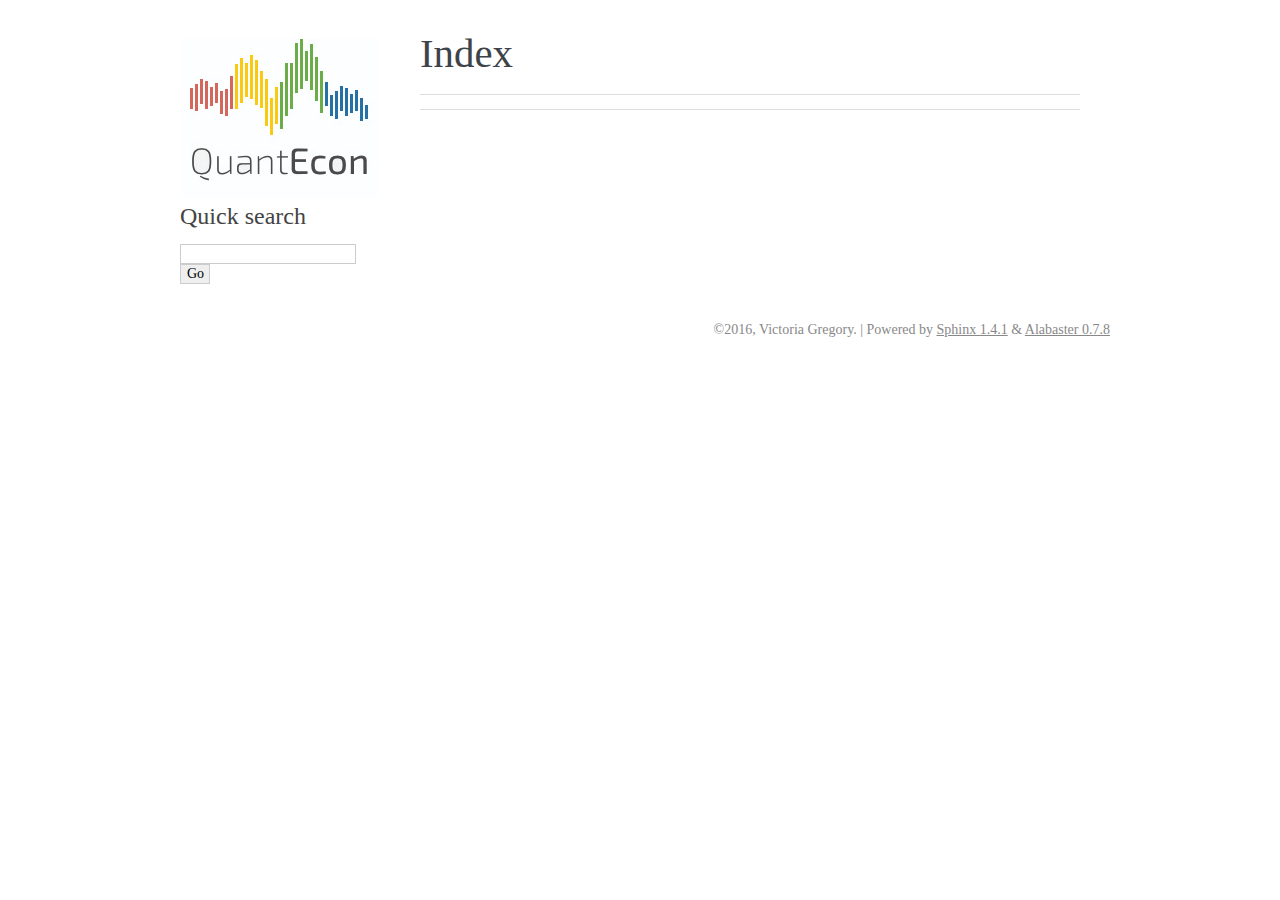
<file: _build/html/genindex.html>
<!DOCTYPE html PUBLIC "-//W3C//DTD XHTML 1.0 Transitional//EN"
  "http://www.w3.org/TR/xhtml1/DTD/xhtml1-transitional.dtd">


<html xmlns="http://www.w3.org/1999/xhtml">
  <head>
    <meta http-equiv="Content-Type" content="text/html; charset=utf-8" />
    
    <title>Index &mdash; The QuantEcon MATLAB-Python-Julia Cheat Sheet  documentation</title>
    
    <link rel="stylesheet" href="_static/alabaster.css" type="text/css" />
    <link rel="stylesheet" href="_static/pygments.css" type="text/css" />
    
    <script type="text/javascript">
      var DOCUMENTATION_OPTIONS = {
        URL_ROOT:    './',
        VERSION:     '',
        COLLAPSE_INDEX: false,
        FILE_SUFFIX: '.html',
        HAS_SOURCE:  true
      };
    </script>
    <script type="text/javascript" src="_static/jquery.js"></script>
    <script type="text/javascript" src="_static/underscore.js"></script>
    <script type="text/javascript" src="_static/doctools.js"></script>
    <script type="text/javascript" src="https://cdn.mathjax.org/mathjax/latest/MathJax.js?config=TeX-AMS-MML_HTMLorMML"></script>
    <link rel="top" title="The QuantEcon MATLAB-Python-Julia Cheat Sheet  documentation" href="cheatsheet.html" />
   
  <link rel="stylesheet" href="_static/custom.css" type="text/css" />
  
  <meta name="viewport" content="width=device-width, initial-scale=0.9, maximum-scale=0.9" />

  </head>
  <body role="document">
  

    <div class="document">
      <div class="documentwrapper">
        <div class="bodywrapper">
          <div class="body" role="main">
            

<h1 id="index">Index</h1>

<div class="genindex-jumpbox">
 
</div>


          </div>
        </div>
      </div>
      <div class="sphinxsidebar" role="navigation" aria-label="main navigation">
        <div class="sphinxsidebarwrapper">
            <p class="logo"><a href="cheatsheet.html">
              <img class="logo" src="_static/quantecon_logo_2.jpg" alt="Logo"/>
            </a></p>

   <div class="relations">
<h3>Related Topics</h3>
<ul>
  <li><a href="cheatsheet.html">Documentation overview</a><ul>
  </ul></li>
</ul>
</div>

<div id="searchbox" style="display: none" role="search">
  <h3>Quick search</h3>
    <form class="search" action="search.html" method="get">
      <input type="text" name="q" />
      <input type="submit" value="Go" />
      <input type="hidden" name="check_keywords" value="yes" />
      <input type="hidden" name="area" value="default" />
    </form>
</div>
<script type="text/javascript">$('#searchbox').show(0);</script>
        </div>
      </div>
      <div class="clearer"></div>
    </div>
    <div class="footer">
      &copy;2016, Victoria Gregory.
      
      |
      Powered by <a href="http://sphinx-doc.org/">Sphinx 1.4.1</a>
      &amp; <a href="https://github.com/bitprophet/alabaster">Alabaster 0.7.8</a>
      
    </div>

    

    
  </body>
</html>
</file>
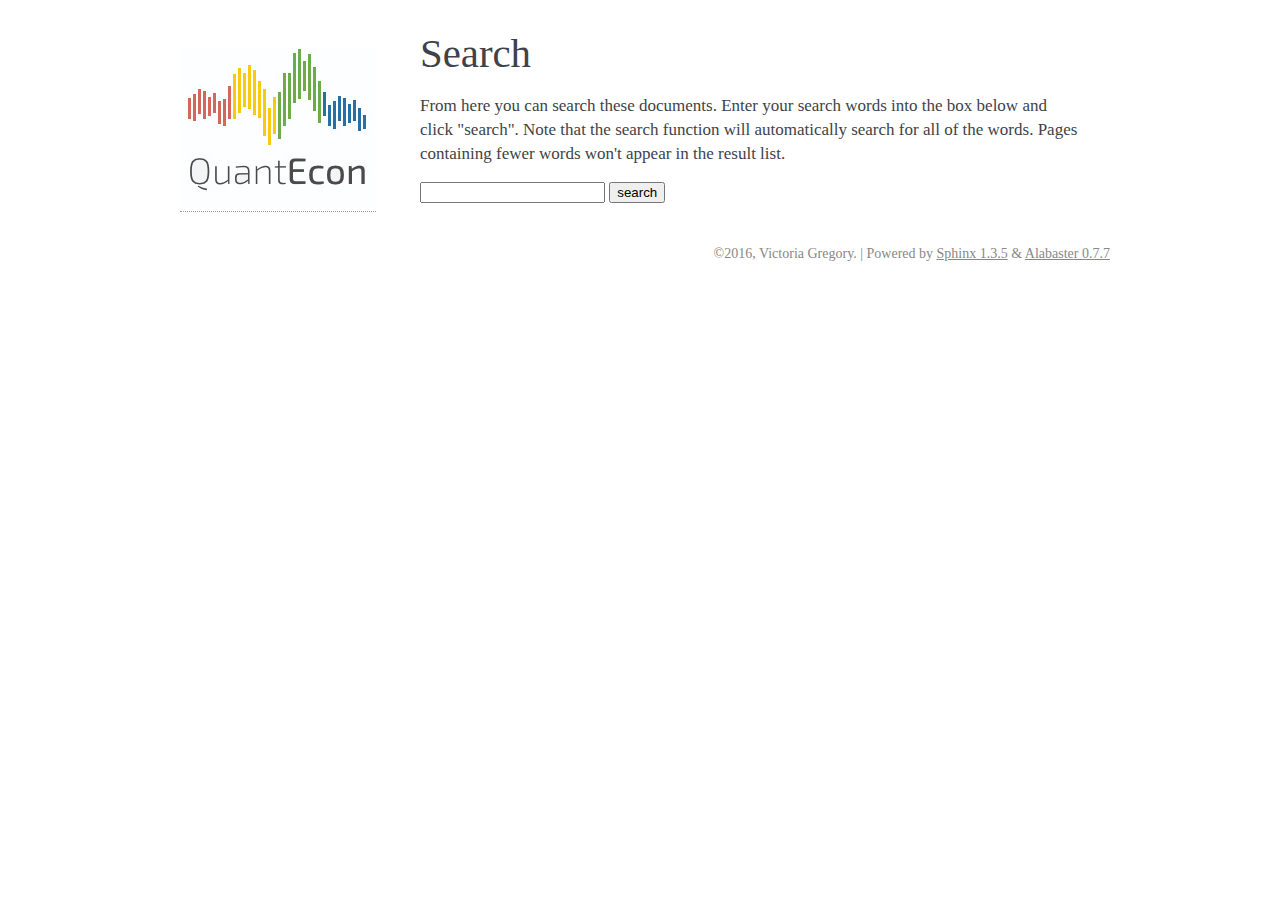
<file: _build/html/search.html>
<!DOCTYPE html PUBLIC "-//W3C//DTD XHTML 1.0 Transitional//EN"
  "http://www.w3.org/TR/xhtml1/DTD/xhtml1-transitional.dtd">


<html xmlns="http://www.w3.org/1999/xhtml">
  <head>
    <meta http-equiv="Content-Type" content="text/html; charset=utf-8" />
    
    <title>Search &mdash; The QuantEcon MATLAB-Python-Julia Cheat Sheet  documentation</title>
    
    <link rel="stylesheet" href="_static/alabaster.css" type="text/css" />
    <link rel="stylesheet" href="_static/pygments.css" type="text/css" />
    
    <script type="text/javascript">
      var DOCUMENTATION_OPTIONS = {
        URL_ROOT:    './',
        VERSION:     '',
        COLLAPSE_INDEX: false,
        FILE_SUFFIX: '.html',
        HAS_SOURCE:  true
      };
    </script>
    <script type="text/javascript" src="_static/jquery.js"></script>
    <script type="text/javascript" src="_static/underscore.js"></script>
    <script type="text/javascript" src="_static/doctools.js"></script>
    <script type="text/javascript" src="https://cdn.mathjax.org/mathjax/latest/MathJax.js?config=TeX-AMS-MML_HTMLorMML"></script>
    <script type="text/javascript" src="_static/searchtools.js"></script>
    <link rel="top" title="The QuantEcon MATLAB-Python-Julia Cheat Sheet  documentation" href="cheatsheet.html" />
  <script type="text/javascript">
    jQuery(function() { Search.loadIndex("searchindex.js"); });
  </script>
  
  <script type="text/javascript" id="searchindexloader"></script>
  
   
  
  <meta name="viewport" content="width=device-width, initial-scale=0.9, maximum-scale=0.9" />


  </head>
  <body role="document">  

    <div class="document">
      <div class="documentwrapper">
        <div class="bodywrapper">
          <div class="body" role="main">
            
  <h1 id="search-documentation">Search</h1>
  <div id="fallback" class="admonition warning">
  <script type="text/javascript">$('#fallback').hide();</script>
  <p>
    Please activate JavaScript to enable the search
    functionality.
  </p>
  </div>
  <p>
    From here you can search these documents. Enter your search
    words into the box below and click "search". Note that the search
    function will automatically search for all of the words. Pages
    containing fewer words won't appear in the result list.
  </p>
  <form action="" method="get">
    <input type="text" name="q" value="" />
    <input type="submit" value="search" />
    <span id="search-progress" style="padding-left: 10px"></span>
  </form>
  
  <div id="search-results">
  
  </div>

          </div>
        </div>
      </div>
      <div class="sphinxsidebar" role="navigation" aria-label="main navigation">
        <div class="sphinxsidebarwrapper">
<a href="http://quantecon.org">
 <img src="_static/quantecon_logo_2.jpg"
border="0" alt="OpenMDAO Home"/>
</a>
<div class="relations">
<h3>Related Topics</h3>
<ul>
  <li><a href="cheatsheet.html">Documentation overview</a><ul>
  </ul></li>
</ul>
</div>
        </div>
      </div>
      <div class="clearer"></div>
    </div>
    <div class="footer">
      &copy;2016, Victoria Gregory.
      
      |
      Powered by <a href="http://sphinx-doc.org/">Sphinx 1.3.5</a>
      &amp; <a href="https://github.com/bitprophet/alabaster">Alabaster 0.7.7</a>
      
    </div>

    

    
  </body>
</html>
</file>
<file: _build/html/_static/alabaster.css>
@import url("basic.css");

/* -- page layout ----------------------------------------------------------- */

body {
    font-family: 'goudy old style', 'minion pro', 'bell mt', Georgia, 'Hiragino Mincho Pro', serif;
    font-size: 17px;
    background-color: white;
    color: #000;
    margin: 0;
    padding: 0;
}

div.document {
    width: 940px;
    margin: 30px auto 0 auto;
}

div.documentwrapper {
    float: left;
    width: 100%;
}

div.bodywrapper {
    margin: 0 0 0 220px;
}

div.sphinxsidebar {
    width: 220px;
}

hr {
    border: 1px solid #B1B4B6;
}

div.body {
    background-color: #ffffff;
    color: #3E4349;
    padding: 0 30px 0 30px;
}

div.body > .section {
    text-align: left;
}

div.footer {
    width: 940px;
    margin: 20px auto 30px auto;
    font-size: 14px;
    color: #888;
    text-align: right;
}

div.footer a {
    color: #888;
}


div.relations {
    display: none;
}


div.sphinxsidebar a {
    color: #444;
    text-decoration: none;
    border-bottom: 1px dotted #999;
}

div.sphinxsidebar a:hover {
    border-bottom: 1px solid #999;
}

div.sphinxsidebar {
    font-size: 14px;
    line-height: 1.5;
}

div.sphinxsidebarwrapper {
    padding: 18px 10px;
}

div.sphinxsidebarwrapper p.logo {
    padding: 0;
    margin: -10px 0 0 0px;
    text-align: center;
}

div.sphinxsidebarwrapper h1.logo {
    margin-top: -10px;
    text-align: center;
    margin-bottom: 5px;
    text-align: left;
}

div.sphinxsidebarwrapper h1.logo-name {
    margin-top: 0px;
}

div.sphinxsidebarwrapper p.blurb {
    margin-top: 0;
    font-style: normal;
}

div.sphinxsidebar h3,
div.sphinxsidebar h4 {
    font-family: 'Garamond', 'Georgia', serif;
    color: #444;
    font-size: 24px;
    font-weight: normal;
    margin: 0 0 5px 0;
    padding: 0;
}

div.sphinxsidebar h4 {
    font-size: 20px;
}

div.sphinxsidebar h3 a {
    color: #444;
}

div.sphinxsidebar p.logo a,
div.sphinxsidebar h3 a,
div.sphinxsidebar p.logo a:hover,
div.sphinxsidebar h3 a:hover {
    border: none;
}

div.sphinxsidebar p {
    color: #555;
    margin: 10px 0;
}

div.sphinxsidebar ul {
    margin: 10px 0;
    padding: 0;
    color: #000;
}

div.sphinxsidebar ul li.toctree-l1 > a {
    font-size: 120%;
}

div.sphinxsidebar ul li.toctree-l2 > a {
    font-size: 110%;
}

div.sphinxsidebar input {
    border: 1px solid #CCC;
    font-family: 'goudy old style', 'minion pro', 'bell mt', Georgia, 'Hiragino Mincho Pro', serif;
    font-size: 1em;
}

div.sphinxsidebar hr {
    border: none;
    height: 1px;
    color: #AAA;
    background: #AAA;

    text-align: left;
    margin-left: 0;
    width: 50%;
}

/* -- body styles ----------------------------------------------------------- */

a {
    color: #004B6B;
    text-decoration: underline;
}

a:hover {
    color: #6D4100;
    text-decoration: underline;
}

div.body h1,
div.body h2,
div.body h3,
div.body h4,
div.body h5,
div.body h6 {
    font-family: 'Garamond', 'Georgia', serif;
    font-weight: normal;
    margin: 30px 0px 10px 0px;
    padding: 0;
}

div.body h1 { margin-top: 0; padding-top: 0; font-size: 240%; }
div.body h2 { font-size: 180%; }
div.body h3 { font-size: 150%; }
div.body h4 { font-size: 130%; }
div.body h5 { font-size: 100%; }
div.body h6 { font-size: 100%; }

a.headerlink {
    color: #DDD;
    padding: 0 4px;
    text-decoration: none;
}

a.headerlink:hover {
    color: #444;
    background: #EAEAEA;
}

div.body p, div.body dd, div.body li {
    line-height: 1.4em;
}

div.admonition {
    margin: 20px 0px;
    padding: 10px 30px;
    background-color: #FCC;
    border: 1px solid #FAA;
}

div.admonition tt.xref, div.admonition a tt {
    border-bottom: 1px solid #fafafa;
}

dd div.admonition {
    margin-left: -60px;
    padding-left: 60px;
}

div.admonition p.admonition-title {
    font-family: 'Garamond', 'Georgia', serif;
    font-weight: normal;
    font-size: 24px;
    margin: 0 0 10px 0;
    padding: 0;
    line-height: 1;
}

div.admonition p.last {
    margin-bottom: 0;
}

div.highlight {
    background-color: white;
}

dt:target, .highlight {
    background: #FAF3E8;
}

div.note {
    background-color: #EEE;
    border: 1px solid #CCC;
}

div.seealso {
    background-color: #EEE;
    border: 1px solid #CCC;
}

div.topic {
    background-color: #eee;
}

p.admonition-title {
    display: inline;
}

p.admonition-title:after {
    content: ":";
}

pre, tt, code {
    font-family: 'Consolas', 'Menlo', 'Deja Vu Sans Mono', 'Bitstream Vera Sans Mono', monospace;
    font-size: 0.9em;
}

.hll {
    background-color: #FFC;
    margin: 0 -12px;
    padding: 0 12px;
    display: block;
}

img.screenshot {
}

tt.descname, tt.descclassname, code.descname, code.descclassname {
    font-size: 0.95em;
}

tt.descname, code.descname {
    padding-right: 0.08em;
}

img.screenshot {
    -moz-box-shadow: 2px 2px 4px #eee;
    -webkit-box-shadow: 2px 2px 4px #eee;
    box-shadow: 2px 2px 4px #eee;
}

table.docutils {
    border: 1px solid #888;
    -moz-box-shadow: 2px 2px 4px #eee;
    -webkit-box-shadow: 2px 2px 4px #eee;
    box-shadow: 2px 2px 4px #eee;
}

table.docutils td, table.docutils th {
    border: 1px solid #888;
    padding: 0.25em 0.7em;
}

table.field-list, table.footnote {
    border: none;
    -moz-box-shadow: none;
    -webkit-box-shadow: none;
    box-shadow: none;
}

table.footnote {
    margin: 15px 0;
    width: 100%;
    border: 1px solid #EEE;
    background: #FDFDFD;
    font-size: 0.9em;
}

table.footnote + table.footnote {
    margin-top: -15px;
    border-top: none;
}

table.field-list th {
    padding: 0 0.8em 0 0;
}

table.field-list td {
    padding: 0;
}

table.field-list p {
    margin-bottom: 0.8em;
}

table.footnote td.label {
    width: 0px;
    padding: 0.3em 0 0.3em 0.5em;
}

table.footnote td {
    padding: 0.3em 0.5em;
}

dl {
    margin: 0;
    padding: 0;
}

dl dd {
    margin-left: 30px;
}

blockquote {
    margin: 0 0 0 30px;
    padding: 0;
}

ul, ol {
    margin: 10px 0 10px 30px;
    padding: 0;
}

pre {
    background: #EEE;
    padding: 7px 30px;
    margin: 15px 0px;
    line-height: 1.3em;
}

dl pre, blockquote pre, li pre {
    margin-left: 0;
    padding-left: 30px;
}

dl dl pre {
    margin-left: -90px;
    padding-left: 90px;
}

tt, code {
    background-color: #ecf0f3;
    color: #222;
    /* padding: 1px 2px; */
}

tt.xref, code.xref, a tt {
    background-color: #FBFBFB;
    border-bottom: 1px solid white;
}

a.reference {
    text-decoration: none;
    border-bottom: 1px dotted #004B6B;
}

a.reference:hover {
    border-bottom: 1px solid #6D4100;
}

a.footnote-reference {
    text-decoration: none;
    font-size: 0.7em;
    vertical-align: top;
    border-bottom: 1px dotted #004B6B;
}

a.footnote-reference:hover {
    border-bottom: 1px solid #6D4100;
}

a:hover tt, a:hover code {
    background: #EEE;
}


@media screen and (max-width: 870px) {

    div.sphinxsidebar {
    	display: none;
    }

    div.document {
       width: 100%;

    }

    div.documentwrapper {
    	margin-left: 0;
    	margin-top: 0;
    	margin-right: 0;
    	margin-bottom: 0;
    }

    div.bodywrapper {
    	margin-top: 0;
    	margin-right: 0;
    	margin-bottom: 0;
    	margin-left: 0;
    }

    ul {
    	margin-left: 0;
    }

    .document {
    	width: auto;
    }

    .footer {
    	width: auto;
    }

    .bodywrapper {
    	margin: 0;
    }

    .footer {
    	width: auto;
    }

    .github {
        display: none;
    }



}



@media screen and (max-width: 875px) {

    body {
        margin: 0;
        padding: 20px 30px;
    }

    div.documentwrapper {
        float: none;
        background: white;
    }

    div.sphinxsidebar {
        display: block;
        float: none;
        width: 102.5%;
        margin: 50px -30px -20px -30px;
        padding: 10px 20px;
        background: #333;
        color: #FFF;
    }

    div.sphinxsidebar h3, div.sphinxsidebar h4, div.sphinxsidebar p,
    div.sphinxsidebar h3 a {
        color: white;
    }

    div.sphinxsidebar a {
        color: #AAA;
    }

    div.sphinxsidebar p.logo {
        display: none;
    }

    div.document {
        width: 100%;
        margin: 0;
    }

    div.footer {
        display: none;
    }

    div.bodywrapper {
        margin: 0;
    }

    div.body {
        min-height: 0;
        padding: 0;
    }

    .rtd_doc_footer {
        display: none;
    }

    .document {
        width: auto;
    }

    .footer {
        width: auto;
    }

    .footer {
        width: auto;
    }

    .github {
        display: none;
    }
}


/* misc. */

.revsys-inline {
    display: none!important;
}

/* Make nested-list/multi-paragraph items look better in Releases changelog
 * pages. Without this, docutils' magical list fuckery causes inconsistent
 * formatting between different release sub-lists.
 */
div#changelog > div.section > ul > li > p:only-child {
    margin-bottom: 0;
}

/* Hide fugly table cell borders in ..bibliography:: directive output */
table.docutils.citation, table.docutils.citation td, table.docutils.citation th {
  border: none;
  /* Below needed in some edge cases; if not applied, bottom shadows appear */
  -moz-box-shadow: none;
  -webkit-box-shadow: none;
  box-shadow: none;
}
</file>
<file: _build/html/_static/pygments.css>
.highlight .hll { background-color: #ffffcc }
.highlight  { background: #eeffcc; }
.highlight .c { color: #408090; font-style: italic } /* Comment */
.highlight .err { border: 1px solid #FF0000 } /* Error */
.highlight .k { color: #007020; font-weight: bold } /* Keyword */
.highlight .o { color: #666666 } /* Operator */
.highlight .ch { color: #408090; font-style: italic } /* Comment.Hashbang */
.highlight .cm { color: #408090; font-style: italic } /* Comment.Multiline */
.highlight .cp { color: #007020 } /* Comment.Preproc */
.highlight .cpf { color: #408090; font-style: italic } /* Comment.PreprocFile */
.highlight .c1 { color: #408090; font-style: italic } /* Comment.Single */
.highlight .cs { color: #408090; background-color: #fff0f0 } /* Comment.Special */
.highlight .gd { color: #A00000 } /* Generic.Deleted */
.highlight .ge { font-style: italic } /* Generic.Emph */
.highlight .gr { color: #FF0000 } /* Generic.Error */
.highlight .gh { color: #000080; font-weight: bold } /* Generic.Heading */
.highlight .gi { color: #00A000 } /* Generic.Inserted */
.highlight .go { color: #333333 } /* Generic.Output */
.highlight .gp { color: #c65d09; font-weight: bold } /* Generic.Prompt */
.highlight .gs { font-weight: bold } /* Generic.Strong */
.highlight .gu { color: #800080; font-weight: bold } /* Generic.Subheading */
.highlight .gt { color: #0044DD } /* Generic.Traceback */
.highlight .kc { color: #007020; font-weight: bold } /* Keyword.Constant */
.highlight .kd { color: #007020; font-weight: bold } /* Keyword.Declaration */
.highlight .kn { color: #007020; font-weight: bold } /* Keyword.Namespace */
.highlight .kp { color: #007020 } /* Keyword.Pseudo */
.highlight .kr { color: #007020; font-weight: bold } /* Keyword.Reserved */
.highlight .kt { color: #902000 } /* Keyword.Type */
.highlight .m { color: #208050 } /* Literal.Number */
.highlight .s { color: #4070a0 } /* Literal.String */
.highlight .na { color: #4070a0 } /* Name.Attribute */
.highlight .nb { color: #007020 } /* Name.Builtin */
.highlight .nc { color: #0e84b5; font-weight: bold } /* Name.Class */
.highlight .no { color: #60add5 } /* Name.Constant */
.highlight .nd { color: #555555; font-weight: bold } /* Name.Decorator */
.highlight .ni { color: #d55537; font-weight: bold } /* Name.Entity */
.highlight .ne { color: #007020 } /* Name.Exception */
.highlight .nf { color: #06287e } /* Name.Function */
.highlight .nl { color: #002070; font-weight: bold } /* Name.Label */
.highlight .nn { color: #0e84b5; font-weight: bold } /* Name.Namespace */
.highlight .nt { color: #062873; font-weight: bold } /* Name.Tag */
.highlight .nv { color: #bb60d5 } /* Name.Variable */
.highlight .ow { color: #007020; font-weight: bold } /* Operator.Word */
.highlight .w { color: #bbbbbb } /* Text.Whitespace */
.highlight .mb { color: #208050 } /* Literal.Number.Bin */
.highlight .mf { color: #208050 } /* Literal.Number.Float */
.highlight .mh { color: #208050 } /* Literal.Number.Hex */
.highlight .mi { color: #208050 } /* Literal.Number.Integer */
.highlight .mo { color: #208050 } /* Literal.Number.Oct */
.highlight .sb { color: #4070a0 } /* Literal.String.Backtick */
.highlight .sc { color: #4070a0 } /* Literal.String.Char */
.highlight .sd { color: #4070a0; font-style: italic } /* Literal.String.Doc */
.highlight .s2 { color: #4070a0 } /* Literal.String.Double */
.highlight .se { color: #4070a0; font-weight: bold } /* Literal.String.Escape */
.highlight .sh { color: #4070a0 } /* Literal.String.Heredoc */
.highlight .si { color: #70a0d0; font-style: italic } /* Literal.String.Interpol */
.highlight .sx { color: #c65d09 } /* Literal.String.Other */
.highlight .sr { color: #235388 } /* Literal.String.Regex */
.highlight .s1 { color: #4070a0 } /* Literal.String.Single */
.highlight .ss { color: #517918 } /* Literal.String.Symbol */
.highlight .bp { color: #007020 } /* Name.Builtin.Pseudo */
.highlight .vc { color: #bb60d5 } /* Name.Variable.Class */
.highlight .vg { color: #bb60d5 } /* Name.Variable.Global */
.highlight .vi { color: #bb60d5 } /* Name.Variable.Instance */
.highlight .il { color: #208050 } /* Literal.Number.Integer.Long */
</file>
<file: _build/html/_static/custom.css>
/* This file intentionally left blank. */
</file>
